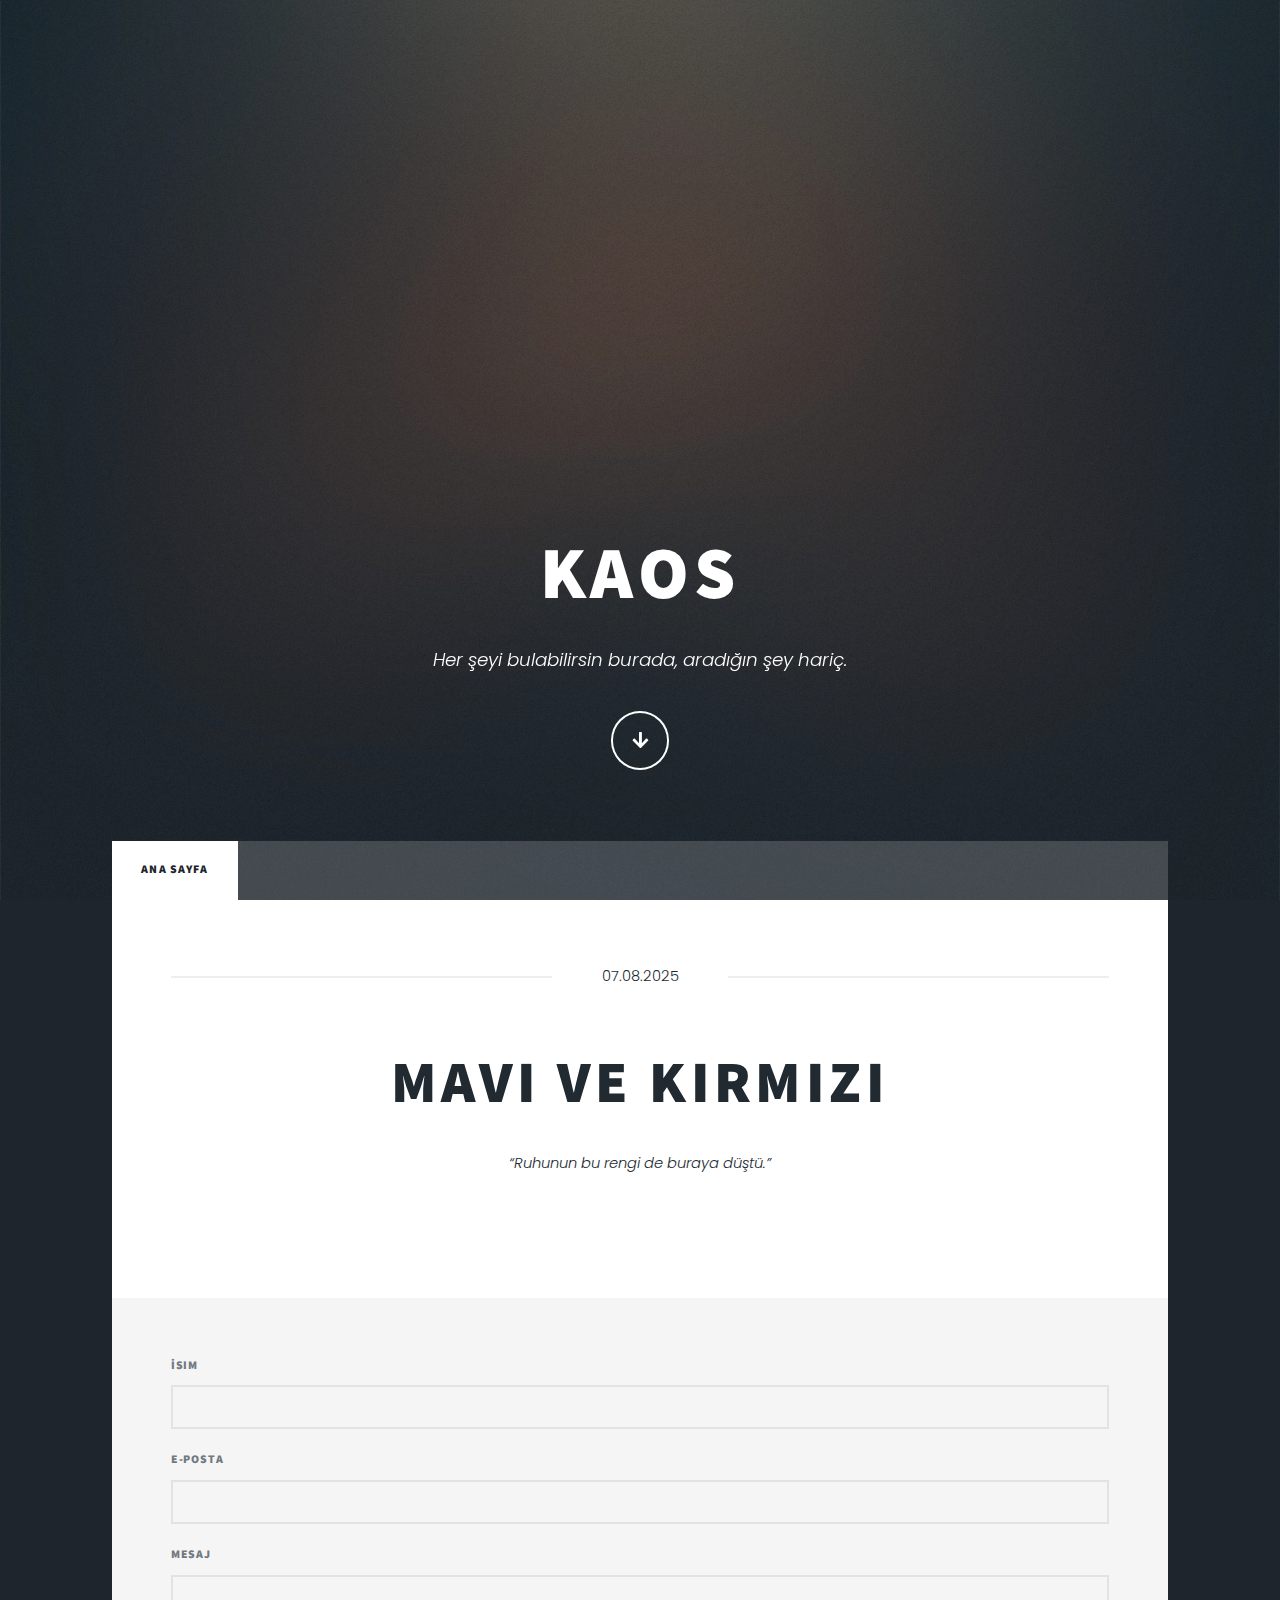
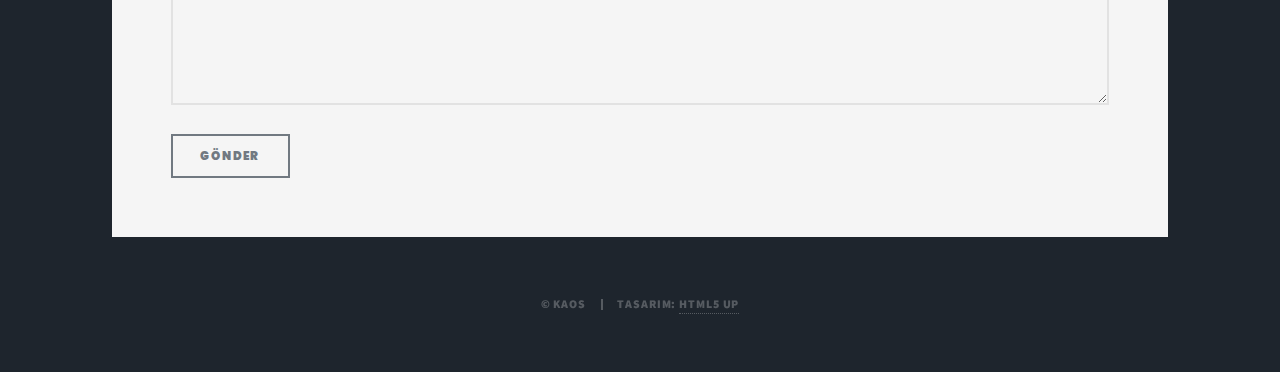
<file: index.html>
<!DOCTYPE HTML>
<!--
	Massively by HTML5 UP
	html5up.net | @ajlkn
	Free for personal and commercial use under the CCA 3.0 license (html5up.net/license)
-->
<html>
<head>
    <title>KAOS</title>
    <meta charset="utf-8" />
    <meta name="viewport" content="width=device-width, initial-scale=1, user-scalable=no" />
    
    <!-- Poppins Font -->
    <style>
        @import url('https://fonts.googleapis.com/css2?family=Poppins&display=swap');

        html, body, input, textarea, select, button {
            font-family: 'Poppins', sans-serif !important;
        }
    </style>

    <link rel="stylesheet" href="assets/css/main.css" />
    <noscript><link rel="stylesheet" href="assets/css/noscript.css" /></noscript>
</head>
<body class="is-preload">

<!-- Wrapper -->
<div id="wrapper" class="fade-in">

    <!-- Intro -->
    <div id="intro">
        <h1>KAOS</h1>
        <p>Her şeyi bulabilirsin burada, aradığın şey hariç.</p>
        <ul class="actions">
            <li><a href="#header" class="button icon solid solo fa-arrow-down scrolly">Devam Et</a></li>
        </ul>
    </div>

    <!-- Header -->
    <header id="header">
        <a href="index.html" class="logo">KAOS</a>
    </header>

    <!-- Nav -->
    <nav id="nav">
        <ul class="links">
            <li class="active"><a href="index.html">Ana Sayfa</a></li>
        </ul>
    </nav>

    <!-- Main -->
    <div id="main">

        <!-- Featured Post -->
        <article class="post featured">
            <header class="major">
                <span class="date">07.08.2025</span>
                <h2 style="text-transform: uppercase;"><a href="mavi-ve-kirmizi.html">mavi ve kırmızı</a></h2>
                <p>“Ruhunun bu rengi de buraya düştü.”</p>
            </header>
        </article>

    </div>

    <!-- Footer -->
    <footer id="footer">
        <section>
            <form method="post" action="#">
                <div class="fields">
                    <div class="field">
                        <label for="name">İsim</label>
                        <input type="text" name="name" id="name" />
                    </div>
                    <div class="field">
                        <label for="email">E-posta</label>
                        <input type="text" name="email" id="email" />
                    </div>
                    <div class="field">
                        <label for="message">Mesaj</label>
                        <textarea name="message" id="message" rows="3"></textarea>
                    </div>
                </div>
                <ul class="actions">
                    <li><input type="submit" value="Gönder" /></li>
                </ul>
            </form>
        </section>
    </footer>

    <!-- Copyright -->
    <div id="copyright">
        <ul><li>&copy; KAOS</li><li>Tasarım: <a href="https://html5up.net">HTML5 UP</a></li></ul>
    </div>

</div>

<!-- Scripts -->
<script src="assets/js/jquery.min.js"></script>
<script src="assets/js/jquery.scrollex.min.js"></script>
<script src="assets/js/jquery.scrolly.min.js"></script>
<script src="assets/js/browser.min.js"></script>
<script src="assets/js/breakpoints.min.js"></script>
<script src="assets/js/util.js"></script>
<script src="assets/js/main.js"></script>

</body>
</html>
</file>
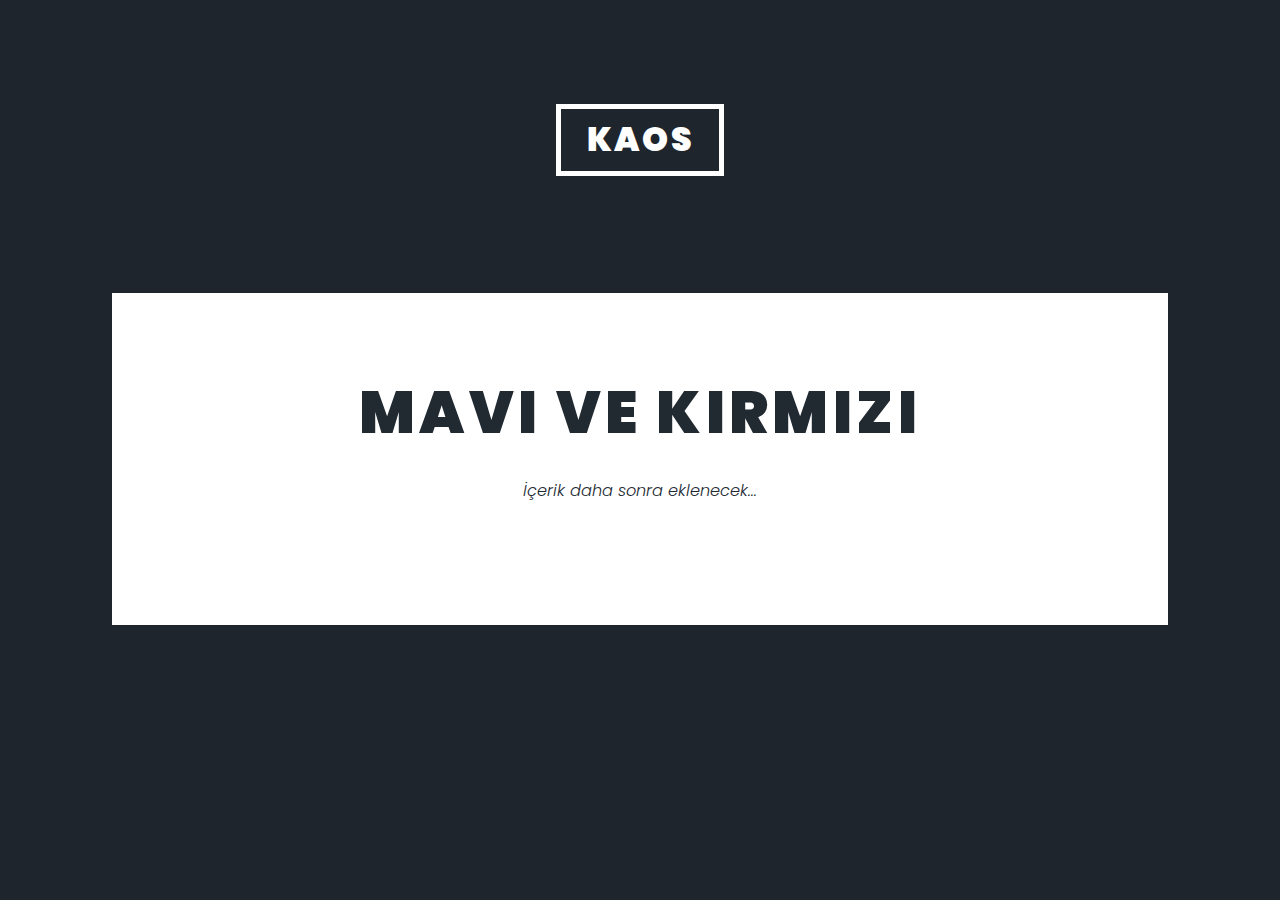
<file: mavi-ve-kirmizi.html>
<!DOCTYPE HTML>
<html>
<head>
    <title>Mavi ve Kırmızı - KAOS</title>
    <meta charset="utf-8" />
    <link href="https://fonts.googleapis.com/css2?family=Poppins&display=swap" rel="stylesheet">
    <style>
        html, body, input, select, textarea, button,
        h1, h2, h3, h4, h5, h6, p, a, ul, ol, li, div, span {
            font-family: 'Poppins', sans-serif !important;
        }
    </style>
    <meta name="viewport" content="width=device-width, initial-scale=1" />
    <link rel="stylesheet" href="assets/css/main.css" />
</head>
<body>
    <div id="wrapper">
        <header id="header">
            <a href="index.html" class="logo">KAOS</a>
        </header>
        <div id="main">
            <article class="post">
                <header class="major">
                    <h1>Mavi ve Kırmızı</h1>
                    <p>İçerik daha sonra eklenecek...</p>
                </header>
            </article>
        </div>
    </div>
</body>
</html>
</file>
<file: assets/css/main.css>
@import url(fontawesome-all.min.css);
@import url("https://fonts.googleapis.com/css?family=Merriweather:300,700,300italic,700italic|Source+Sans+Pro:900");

/*
	Massively by HTML5 UP
	html5up.net | @ajlkn
	Free for personal and commercial use under the CCA 3.0 license (html5up.net/license)
*/

html, body, div, span, applet, object,
iframe, h1, h2, h3, h4, h5, h6, p, blockquote,
pre, a, abbr, acronym, address, big, cite,
code, del, dfn, em, img, ins, kbd, q, s, samp,
small, strike, strong, sub, sup, tt, var, b,
u, i, center, dl, dt, dd, ol, ul, li, fieldset,
form, label, legend, table, caption, tbody,
tfoot, thead, tr, th, td, article, aside,
canvas, details, embed, figure, figcaption,
footer, header, hgroup, menu, nav, output, ruby,
section, summary, time, mark, audio, video {
	margin: 0;
	padding: 0;
	border: 0;
	font-size: 100%;
	font: inherit;
	vertical-align: baseline;}

article, aside, details, figcaption, figure,
footer, header, hgroup, menu, nav, section {
	display: block;}

body {
	line-height: 1;
}

ol, ul {
	list-style: none;
}

blockquote, q {
	quotes: none;
}

	blockquote:before, blockquote:after, q:before, q:after {
		content: '';
		content: none;
	}

table {
	border-collapse: collapse;
	border-spacing: 0;
}

body {
	-webkit-text-size-adjust: none;
}

mark {
	background-color: transparent;
	color: inherit;
}

input::-moz-focus-inner {
	border: 0;
	padding: 0;
}

input, select, textarea {
	-moz-appearance: none;
	-webkit-appearance: none;
	-ms-appearance: none;
	appearance: none;
}

/* Basic */

	@-ms-viewport {
		width: device-width;
	}

	body {
		-ms-overflow-style: scrollbar;
	}

	@media screen and (max-width: 480px) {

		html, body {
			min-width: 320px;
		}

	}

	html {
		box-sizing: border-box;
	}

	*, *:before, *:after {
		box-sizing: inherit;
	}

	body {
		background-color: #1e252d;
	}

		body.is-preload *, body.is-preload *:before, body.is-preload *:after {
			-moz-animation: none !important;
			-webkit-animation: none !important;
			-ms-animation: none !important;
			animation: none !important;
			-moz-transition: none !important;
			-webkit-transition: none !important;
			-ms-transition: none !important;
			transition: none !important;
		}

/* Type */

	html {
		font-size: 16pt;
	}

		@media screen and (max-width: 1680px) {

			html {
				font-size: 12pt;
			}

		}

		@media screen and (max-width: 1280px) {

			html {
				font-size: 11pt;
			}

		}

		@media screen and (max-width: 360px) {

			html {
				font-size: 10pt;
			}

		}

	body {
		color: #212931;
	}

	body, input, select, textarea {
		font-family: "Merriweather", Georgia, serif;
		font-weight: 300;
		font-size: 1rem;
		line-height: 2.375;
	}

	a {
		-moz-transition: color 0.2s ease-in-out, background-color 0.2s ease-in-out, border-color 0.2s ease-in-out, box-shadow 0.2s ease-in-out;
		-webkit-transition: color 0.2s ease-in-out, background-color 0.2s ease-in-out, border-color 0.2s ease-in-out, box-shadow 0.2s ease-in-out;
		-ms-transition: color 0.2s ease-in-out, background-color 0.2s ease-in-out, border-color 0.2s ease-in-out, box-shadow 0.2s ease-in-out;
		transition: color 0.2s ease-in-out, background-color 0.2s ease-in-out, border-color 0.2s ease-in-out, box-shadow 0.2s ease-in-out;
		border-bottom: dotted 1px;
		text-decoration: none;
	}

		a:hover {
			border-bottom-color: transparent;
		}

	strong, b {
		font-weight: 600;
	}

	em, i {
		font-style: italic;
	}

	p {
		text-align: justify;
		margin: 0 0 2rem 0;
	}

	h1, h2, h3, h4, h5, h6 {
		font-family: "Source Sans Pro", Helvetica, sans-serif;
		font-weight: 900;
		line-height: 1.5;
		letter-spacing: 0.075em;
		text-transform: uppercase;
		margin: 0 0 1rem 0;
	}

		h1 a, h2 a, h3 a, h4 a, h5 a, h6 a {
			border-bottom: 0;
			color: inherit;
			text-decoration: none;
		}

	h1 {
		font-size: 4rem;
		line-height: 1.1;
		margin: 0 0 2rem 0;
	}

	h2 {
		font-size: 1.75rem;
		line-height: 1.3;
		margin: 0 0 1.5rem 0;
	}

	h3 {
		font-size: 1.25rem;
		margin: 0 0 1.5rem 0;
	}

	h4 {
		font-size: 1rem;
	}

	h5 {
		font-size: 0.9rem;
	}

	h6 {
		font-size: 0.8rem;
	}

	sub {
		font-size: 0.8rem;
		position: relative;
		top: 0.5rem;
	}

	sup {
		font-size: 0.8rem;
		position: relative;
		top: -0.5rem;
	}

	blockquote {
		border-left: solid 4px;
		font-style: italic;
		margin: 0 0 2rem 0;
		padding: 0.5rem 0 0.5rem 2rem;
	}

	code {
		border: solid 2px;
		font-family: "Courier New", monospace;
		font-size: 0.9rem;
		margin: 0 0.25rem;
		padding: 0.25rem 0.65rem;
	}

	pre {
		-webkit-overflow-scrolling: touch;
		font-family: "Courier New", monospace;
		font-size: 0.9rem;
		margin: 0 0 2rem 0;
	}

		pre code {
			display: block;
			line-height: 1.75;
			padding: 1rem 1.5rem;
			overflow-x: auto;
		}

	hr {
		border: 0;
		border-bottom: solid 2px;
		margin: 3rem 0;
	}

		hr.major {
			margin: 5rem 0;
		}

	.align-left {
		text-align: left;
	}

	.align-center {
		text-align: center;
	}

	.align-right {
		text-align: right;
	}

	input, select, textarea {
		color: #212931;
	}

	a {
		color: #212931;
		border-bottom-color: rgba(33, 41, 49, 0.5);
	}

		a:hover {
			border-bottom-color: transparent;
			color: #18bfef !important;
		}

	strong, b {
		color: #212931;
	}

	h1, h2, h3, h4, h5, h6 {
		color: #212931;
	}

	blockquote {
		border-left-color: #eeeeee;
	}

	code {
		background: rgba(220, 220, 220, 0.25);
		border-color: #eeeeee;
	}

	hr {
		border-bottom-color: #eeeeee;
	}

/* Row */

	.row {
		display: flex;
		flex-wrap: wrap;
		box-sizing: border-box;
		align-items: stretch;
	}

		.row > * {
			box-sizing: border-box;
		}

		.row.gtr-uniform > * > :last-child {
			margin-bottom: 0;
		}

		.row.aln-left {
			justify-content: flex-start;
		}

		.row.aln-center {
			justify-content: center;
		}

		.row.aln-right {
			justify-content: flex-end;
		}

		.row.aln-top {
			align-items: flex-start;
		}

		.row.aln-middle {
			align-items: center;
		}

		.row.aln-bottom {
			align-items: flex-end;
		}

		.row > .imp {
			order: -1;
		}

		.row > .col-1 {
			width: 8.33333%;
		}

		.row > .off-1 {
			margin-left: 8.33333%;
		}

		.row > .col-2 {
			width: 16.66667%;
		}

		.row > .off-2 {
			margin-left: 16.66667%;
		}

		.row > .col-3 {
			width: 25%;
		}

		.row > .off-3 {
			margin-left: 25%;
		}

		.row > .col-4 {
			width: 33.33333%;
		}

		.row > .off-4 {
			margin-left: 33.33333%;
		}

		.row > .col-5 {
			width: 41.66667%;
		}

		.row > .off-5 {
			margin-left: 41.66667%;
		}

		.row > .col-6 {
			width: 50%;
		}

		.row > .off-6 {
			margin-left: 50%;
		}

		.row > .col-7 {
			width: 58.33333%;
		}

		.row > .off-7 {
			margin-left: 58.33333%;
		}

		.row > .col-8 {
			width: 66.66667%;
		}

		.row > .off-8 {
			margin-left: 66.66667%;
		}

		.row > .col-9 {
			width: 75%;
		}

		.row > .off-9 {
			margin-left: 75%;
		}

		.row > .col-10 {
			width: 83.33333%;
		}

		.row > .off-10 {
			margin-left: 83.33333%;
		}

		.row > .col-11 {
			width: 91.66667%;
		}

		.row > .off-11 {
			margin-left: 91.66667%;
		}

		.row > .col-12 {
			width: 100%;
		}

		.row > .off-12 {
			margin-left: 100%;
		}

		.row.gtr-0 {
			margin-top: 0;
			margin-left: 0rem;
		}

			.row.gtr-0 > * {
				padding: 0 0 0 0rem;
			}

			.row.gtr-0.gtr-uniform {
				margin-top: 0rem;
			}

				.row.gtr-0.gtr-uniform > * {
					padding-top: 0rem;
				}

		.row.gtr-25 {
			margin-top: 0;
			margin-left: -0.375rem;
		}

			.row.gtr-25 > * {
				padding: 0 0 0 0.375rem;
			}

			.row.gtr-25.gtr-uniform {
				margin-top: -0.375rem;
			}

				.row.gtr-25.gtr-uniform > * {
					padding-top: 0.375rem;
				}

		.row.gtr-50 {
			margin-top: 0;
			margin-left: -0.75rem;
		}

			.row.gtr-50 > * {
				padding: 0 0 0 0.75rem;
			}

			.row.gtr-50.gtr-uniform {
				margin-top: -0.75rem;
			}

				.row.gtr-50.gtr-uniform > * {
					padding-top: 0.75rem;
				}

		.row {
			margin-top: 0;
			margin-left: -1.5rem;
		}

			.row > * {
				padding: 0 0 0 1.5rem;
			}

			.row.gtr-uniform {
				margin-top: -1.5rem;
			}

				.row.gtr-uniform > * {
					padding-top: 1.5rem;
				}

		.row.gtr-150 {
			margin-top: 0;
			margin-left: -2.25rem;
		}

			.row.gtr-150 > * {
				padding: 0 0 0 2.25rem;
			}

			.row.gtr-150.gtr-uniform {
				margin-top: -2.25rem;
			}

				.row.gtr-150.gtr-uniform > * {
					padding-top: 2.25rem;
				}

		.row.gtr-200 {
			margin-top: 0;
			margin-left: -3rem;
		}

			.row.gtr-200 > * {
				padding: 0 0 0 3rem;
			}

			.row.gtr-200.gtr-uniform {
				margin-top: -3rem;
			}

				.row.gtr-200.gtr-uniform > * {
					padding-top: 3rem;
				}

		@media screen and (max-width: 1680px) {

			.row {
				display: flex;
				flex-wrap: wrap;
				box-sizing: border-box;
				align-items: stretch;
			}

				.row > * {
					box-sizing: border-box;
				}

				.row.gtr-uniform > * > :last-child {
					margin-bottom: 0;
				}

				.row.aln-left {
					justify-content: flex-start;
				}

				.row.aln-center {
					justify-content: center;
				}

				.row.aln-right {
					justify-content: flex-end;
				}

				.row.aln-top {
					align-items: flex-start;
				}

				.row.aln-middle {
					align-items: center;
				}

				.row.aln-bottom {
					align-items: flex-end;
				}

				.row > .imp-xlarge {
					order: -1;
				}

				.row > .col-1-xlarge {
					width: 8.33333%;
				}

				.row > .off-1-xlarge {
					margin-left: 8.33333%;
				}

				.row > .col-2-xlarge {
					width: 16.66667%;
				}

				.row > .off-2-xlarge {
					margin-left: 16.66667%;
				}

				.row > .col-3-xlarge {
					width: 25%;
				}

				.row > .off-3-xlarge {
					margin-left: 25%;
				}

				.row > .col-4-xlarge {
					width: 33.33333%;
				}

				.row > .off-4-xlarge {
					margin-left: 33.33333%;
				}

				.row > .col-5-xlarge {
					width: 41.66667%;
				}

				.row > .off-5-xlarge {
					margin-left: 41.66667%;
				}

				.row > .col-6-xlarge {
					width: 50%;
				}

				.row > .off-6-xlarge {
					margin-left: 50%;
				}

				.row > .col-7-xlarge {
					width: 58.33333%;
				}

				.row > .off-7-xlarge {
					margin-left: 58.33333%;
				}

				.row > .col-8-xlarge {
					width: 66.66667%;
				}

				.row > .off-8-xlarge {
					margin-left: 66.66667%;
				}

				.row > .col-9-xlarge {
					width: 75%;
				}

				.row > .off-9-xlarge {
					margin-left: 75%;
				}

				.row > .col-10-xlarge {
					width: 83.33333%;
				}

				.row > .off-10-xlarge {
					margin-left: 83.33333%;
				}

				.row > .col-11-xlarge {
					width: 91.66667%;
				}

				.row > .off-11-xlarge {
					margin-left: 91.66667%;
				}

				.row > .col-12-xlarge {
					width: 100%;
				}

				.row > .off-12-xlarge {
					margin-left: 100%;
				}

				.row.gtr-0 {
					margin-top: 0;
					margin-left: 0rem;
				}

					.row.gtr-0 > * {
						padding: 0 0 0 0rem;
					}

					.row.gtr-0.gtr-uniform {
						margin-top: 0rem;
					}

						.row.gtr-0.gtr-uniform > * {
							padding-top: 0rem;
						}

				.row.gtr-25 {
					margin-top: 0;
					margin-left: -0.375rem;
				}

					.row.gtr-25 > * {
						padding: 0 0 0 0.375rem;
					}

					.row.gtr-25.gtr-uniform {
						margin-top: -0.375rem;
					}

						.row.gtr-25.gtr-uniform > * {
							padding-top: 0.375rem;
						}

				.row.gtr-50 {
					margin-top: 0;
					margin-left: -0.75rem;
				}

					.row.gtr-50 > * {
						padding: 0 0 0 0.75rem;
					}

					.row.gtr-50.gtr-uniform {
						margin-top: -0.75rem;
					}

						.row.gtr-50.gtr-uniform > * {
							padding-top: 0.75rem;
						}

				.row {
					margin-top: 0;
					margin-left: -1.5rem;
				}

					.row > * {
						padding: 0 0 0 1.5rem;
					}

					.row.gtr-uniform {
						margin-top: -1.5rem;
					}

						.row.gtr-uniform > * {
							padding-top: 1.5rem;
						}

				.row.gtr-150 {
					margin-top: 0;
					margin-left: -2.25rem;
				}

					.row.gtr-150 > * {
						padding: 0 0 0 2.25rem;
					}

					.row.gtr-150.gtr-uniform {
						margin-top: -2.25rem;
					}

						.row.gtr-150.gtr-uniform > * {
							padding-top: 2.25rem;
						}

				.row.gtr-200 {
					margin-top: 0;
					margin-left: -3rem;
				}

					.row.gtr-200 > * {
						padding: 0 0 0 3rem;
					}

					.row.gtr-200.gtr-uniform {
						margin-top: -3rem;
					}

						.row.gtr-200.gtr-uniform > * {
							padding-top: 3rem;
						}

		}

		@media screen and (max-width: 1280px) {

			.row {
				display: flex;
				flex-wrap: wrap;
				box-sizing: border-box;
				align-items: stretch;
			}

				.row > * {
					box-sizing: border-box;
				}

				.row.gtr-uniform > * > :last-child {
					margin-bottom: 0;
				}

				.row.aln-left {
					justify-content: flex-start;
				}

				.row.aln-center {
					justify-content: center;
				}

				.row.aln-right {
					justify-content: flex-end;
				}

				.row.aln-top {
					align-items: flex-start;
				}

				.row.aln-middle {
					align-items: center;
				}

				.row.aln-bottom {
					align-items: flex-end;
				}

				.row > .imp-large {
					order: -1;
				}

				.row > .col-1-large {
					width: 8.33333%;
				}

				.row > .off-1-large {
					margin-left: 8.33333%;
				}

				.row > .col-2-large {
					width: 16.66667%;
				}

				.row > .off-2-large {
					margin-left: 16.66667%;
				}

				.row > .col-3-large {
					width: 25%;
				}

				.row > .off-3-large {
					margin-left: 25%;
				}

				.row > .col-4-large {
					width: 33.33333%;
				}

				.row > .off-4-large {
					margin-left: 33.33333%;
				}

				.row > .col-5-large {
					width: 41.66667%;
				}

				.row > .off-5-large {
					margin-left: 41.66667%;
				}

				.row > .col-6-large {
					width: 50%;
				}

				.row > .off-6-large {
					margin-left: 50%;
				}

				.row > .col-7-large {
					width: 58.33333%;
				}

				.row > .off-7-large {
					margin-left: 58.33333%;
				}

				.row > .col-8-large {
					width: 66.66667%;
				}

				.row > .off-8-large {
					margin-left: 66.66667%;
				}

				.row > .col-9-large {
					width: 75%;
				}

				.row > .off-9-large {
					margin-left: 75%;
				}

				.row > .col-10-large {
					width: 83.33333%;
				}

				.row > .off-10-large {
					margin-left: 83.33333%;
				}

				.row > .col-11-large {
					width: 91.66667%;
				}

				.row > .off-11-large {
					margin-left: 91.66667%;
				}

				.row > .col-12-large {
					width: 100%;
				}

				.row > .off-12-large {
					margin-left: 100%;
				}

				.row.gtr-0 {
					margin-top: 0;
					margin-left: 0rem;
				}

					.row.gtr-0 > * {
						padding: 0 0 0 0rem;
					}

					.row.gtr-0.gtr-uniform {
						margin-top: 0rem;
					}

						.row.gtr-0.gtr-uniform > * {
							padding-top: 0rem;
						}

				.row.gtr-25 {
					margin-top: 0;
					margin-left: -0.375rem;
				}

					.row.gtr-25 > * {
						padding: 0 0 0 0.375rem;
					}

					.row.gtr-25.gtr-uniform {
						margin-top: -0.375rem;
					}

						.row.gtr-25.gtr-uniform > * {
							padding-top: 0.375rem;
						}

				.row.gtr-50 {
					margin-top: 0;
					margin-left: -0.75rem;
				}

					.row.gtr-50 > * {
						padding: 0 0 0 0.75rem;
					}

					.row.gtr-50.gtr-uniform {
						margin-top: -0.75rem;
					}

						.row.gtr-50.gtr-uniform > * {
							padding-top: 0.75rem;
						}

				.row {
					margin-top: 0;
					margin-left: -1.5rem;
				}

					.row > * {
						padding: 0 0 0 1.5rem;
					}

					.row.gtr-uniform {
						margin-top: -1.5rem;
					}

						.row.gtr-uniform > * {
							padding-top: 1.5rem;
						}

				.row.gtr-150 {
					margin-top: 0;
					margin-left: -2.25rem;
				}

					.row.gtr-150 > * {
						padding: 0 0 0 2.25rem;
					}

					.row.gtr-150.gtr-uniform {
						margin-top: -2.25rem;
					}

						.row.gtr-150.gtr-uniform > * {
							padding-top: 2.25rem;
						}

				.row.gtr-200 {
					margin-top: 0;
					margin-left: -3rem;
				}

					.row.gtr-200 > * {
						padding: 0 0 0 3rem;
					}

					.row.gtr-200.gtr-uniform {
						margin-top: -3rem;
					}

						.row.gtr-200.gtr-uniform > * {
							padding-top: 3rem;
						}

		}

		@media screen and (max-width: 980px) {

			.row {
				display: flex;
				flex-wrap: wrap;
				box-sizing: border-box;
				align-items: stretch;
			}

				.row > * {
					box-sizing: border-box;
				}

				.row.gtr-uniform > * > :last-child {
					margin-bottom: 0;
				}

				.row.aln-left {
					justify-content: flex-start;
				}

				.row.aln-center {
					justify-content: center;
				}

				.row.aln-right {
					justify-content: flex-end;
				}

				.row.aln-top {
					align-items: flex-start;
				}

				.row.aln-middle {
					align-items: center;
				}

				.row.aln-bottom {
					align-items: flex-end;
				}

				.row > .imp-medium {
					order: -1;
				}

				.row > .col-1-medium {
					width: 8.33333%;
				}

				.row > .off-1-medium {
					margin-left: 8.33333%;
				}

				.row > .col-2-medium {
					width: 16.66667%;
				}

				.row > .off-2-medium {
					margin-left: 16.66667%;
				}

				.row > .col-3-medium {
					width: 25%;
				}

				.row > .off-3-medium {
					margin-left: 25%;
				}

				.row > .col-4-medium {
					width: 33.33333%;
				}

				.row > .off-4-medium {
					margin-left: 33.33333%;
				}

				.row > .col-5-medium {
					width: 41.66667%;
				}

				.row > .off-5-medium {
					margin-left: 41.66667%;
				}

				.row > .col-6-medium {
					width: 50%;
				}

				.row > .off-6-medium {
					margin-left: 50%;
				}

				.row > .col-7-medium {
					width: 58.33333%;
				}

				.row > .off-7-medium {
					margin-left: 58.33333%;
				}

				.row > .col-8-medium {
					width: 66.66667%;
				}

				.row > .off-8-medium {
					margin-left: 66.66667%;
				}

				.row > .col-9-medium {
					width: 75%;
				}

				.row > .off-9-medium {
					margin-left: 75%;
				}

				.row > .col-10-medium {
					width: 83.33333%;
				}

				.row > .off-10-medium {
					margin-left: 83.33333%;
				}

				.row > .col-11-medium {
					width: 91.66667%;
				}

				.row > .off-11-medium {
					margin-left: 91.66667%;
				}

				.row > .col-12-medium {
					width: 100%;
				}

				.row > .off-12-medium {
					margin-left: 100%;
				}

				.row.gtr-0 {
					margin-top: 0;
					margin-left: 0rem;
				}

					.row.gtr-0 > * {
						padding: 0 0 0 0rem;
					}

					.row.gtr-0.gtr-uniform {
						margin-top: 0rem;
					}

						.row.gtr-0.gtr-uniform > * {
							padding-top: 0rem;
						}

				.row.gtr-25 {
					margin-top: 0;
					margin-left: -0.375rem;
				}

					.row.gtr-25 > * {
						padding: 0 0 0 0.375rem;
					}

					.row.gtr-25.gtr-uniform {
						margin-top: -0.375rem;
					}

						.row.gtr-25.gtr-uniform > * {
							padding-top: 0.375rem;
						}

				.row.gtr-50 {
					margin-top: 0;
					margin-left: -0.75rem;
				}

					.row.gtr-50 > * {
						padding: 0 0 0 0.75rem;
					}

					.row.gtr-50.gtr-uniform {
						margin-top: -0.75rem;
					}

						.row.gtr-50.gtr-uniform > * {
							padding-top: 0.75rem;
						}

				.row {
					margin-top: 0;
					margin-left: -1.5rem;
				}

					.row > * {
						padding: 0 0 0 1.5rem;
					}

					.row.gtr-uniform {
						margin-top: -1.5rem;
					}

						.row.gtr-uniform > * {
							padding-top: 1.5rem;
						}

				.row.gtr-150 {
					margin-top: 0;
					margin-left: -2.25rem;
				}

					.row.gtr-150 > * {
						padding: 0 0 0 2.25rem;
					}

					.row.gtr-150.gtr-uniform {
						margin-top: -2.25rem;
					}

						.row.gtr-150.gtr-uniform > * {
							padding-top: 2.25rem;
						}

				.row.gtr-200 {
					margin-top: 0;
					margin-left: -3rem;
				}

					.row.gtr-200 > * {
						padding: 0 0 0 3rem;
					}

					.row.gtr-200.gtr-uniform {
						margin-top: -3rem;
					}

						.row.gtr-200.gtr-uniform > * {
							padding-top: 3rem;
						}

		}

		@media screen and (max-width: 736px) {

			.row {
				display: flex;
				flex-wrap: wrap;
				box-sizing: border-box;
				align-items: stretch;
			}

				.row > * {
					box-sizing: border-box;
				}

				.row.gtr-uniform > * > :last-child {
					margin-bottom: 0;
				}

				.row.aln-left {
					justify-content: flex-start;
				}

				.row.aln-center {
					justify-content: center;
				}

				.row.aln-right {
					justify-content: flex-end;
				}

				.row.aln-top {
					align-items: flex-start;
				}

				.row.aln-middle {
					align-items: center;
				}

				.row.aln-bottom {
					align-items: flex-end;
				}

				.row > .imp-small {
					order: -1;
				}

				.row > .col-1-small {
					width: 8.33333%;
				}

				.row > .off-1-small {
					margin-left: 8.33333%;
				}

				.row > .col-2-small {
					width: 16.66667%;
				}

				.row > .off-2-small {
					margin-left: 16.66667%;
				}

				.row > .col-3-small {
					width: 25%;
				}

				.row > .off-3-small {
					margin-left: 25%;
				}

				.row > .col-4-small {
					width: 33.33333%;
				}

				.row > .off-4-small {
					margin-left: 33.33333%;
				}

				.row > .col-5-small {
					width: 41.66667%;
				}

				.row > .off-5-small {
					margin-left: 41.66667%;
				}

				.row > .col-6-small {
					width: 50%;
				}

				.row > .off-6-small {
					margin-left: 50%;
				}

				.row > .col-7-small {
					width: 58.33333%;
				}

				.row > .off-7-small {
					margin-left: 58.33333%;
				}

				.row > .col-8-small {
					width: 66.66667%;
				}

				.row > .off-8-small {
					margin-left: 66.66667%;
				}

				.row > .col-9-small {
					width: 75%;
				}

				.row > .off-9-small {
					margin-left: 75%;
				}

				.row > .col-10-small {
					width: 83.33333%;
				}

				.row > .off-10-small {
					margin-left: 83.33333%;
				}

				.row > .col-11-small {
					width: 91.66667%;
				}

				.row > .off-11-small {
					margin-left: 91.66667%;
				}

				.row > .col-12-small {
					width: 100%;
				}

				.row > .off-12-small {
					margin-left: 100%;
				}

				.row.gtr-0 {
					margin-top: 0;
					margin-left: 0rem;
				}

					.row.gtr-0 > * {
						padding: 0 0 0 0rem;
					}

					.row.gtr-0.gtr-uniform {
						margin-top: 0rem;
					}

						.row.gtr-0.gtr-uniform > * {
							padding-top: 0rem;
						}

				.row.gtr-25 {
					margin-top: 0;
					margin-left: -0.375rem;
				}

					.row.gtr-25 > * {
						padding: 0 0 0 0.375rem;
					}

					.row.gtr-25.gtr-uniform {
						margin-top: -0.375rem;
					}

						.row.gtr-25.gtr-uniform > * {
							padding-top: 0.375rem;
						}

				.row.gtr-50 {
					margin-top: 0;
					margin-left: -0.75rem;
				}

					.row.gtr-50 > * {
						padding: 0 0 0 0.75rem;
					}

					.row.gtr-50.gtr-uniform {
						margin-top: -0.75rem;
					}

						.row.gtr-50.gtr-uniform > * {
							padding-top: 0.75rem;
						}

				.row {
					margin-top: 0;
					margin-left: -1.5rem;
				}

					.row > * {
						padding: 0 0 0 1.5rem;
					}

					.row.gtr-uniform {
						margin-top: -1.5rem;
					}

						.row.gtr-uniform > * {
							padding-top: 1.5rem;
						}

				.row.gtr-150 {
					margin-top: 0;
					margin-left: -2.25rem;
				}

					.row.gtr-150 > * {
						padding: 0 0 0 2.25rem;
					}

					.row.gtr-150.gtr-uniform {
						margin-top: -2.25rem;
					}

						.row.gtr-150.gtr-uniform > * {
							padding-top: 2.25rem;
						}

				.row.gtr-200 {
					margin-top: 0;
					margin-left: -3rem;
				}

					.row.gtr-200 > * {
						padding: 0 0 0 3rem;
					}

					.row.gtr-200.gtr-uniform {
						margin-top: -3rem;
					}

						.row.gtr-200.gtr-uniform > * {
							padding-top: 3rem;
						}

		}

		@media screen and (max-width: 480px) {

			.row {
				display: flex;
				flex-wrap: wrap;
				box-sizing: border-box;
				align-items: stretch;
			}

				.row > * {
					box-sizing: border-box;
				}

				.row.gtr-uniform > * > :last-child {
					margin-bottom: 0;
				}

				.row.aln-left {
					justify-content: flex-start;
				}

				.row.aln-center {
					justify-content: center;
				}

				.row.aln-right {
					justify-content: flex-end;
				}

				.row.aln-top {
					align-items: flex-start;
				}

				.row.aln-middle {
					align-items: center;
				}

				.row.aln-bottom {
					align-items: flex-end;
				}

				.row > .imp-xsmall {
					order: -1;
				}

				.row > .col-1-xsmall {
					width: 8.33333%;
				}

				.row > .off-1-xsmall {
					margin-left: 8.33333%;
				}

				.row > .col-2-xsmall {
					width: 16.66667%;
				}

				.row > .off-2-xsmall {
					margin-left: 16.66667%;
				}

				.row > .col-3-xsmall {
					width: 25%;
				}

				.row > .off-3-xsmall {
					margin-left: 25%;
				}

				.row > .col-4-xsmall {
					width: 33.33333%;
				}

				.row > .off-4-xsmall {
					margin-left: 33.33333%;
				}

				.row > .col-5-xsmall {
					width: 41.66667%;
				}

				.row > .off-5-xsmall {
					margin-left: 41.66667%;
				}

				.row > .col-6-xsmall {
					width: 50%;
				}

				.row > .off-6-xsmall {
					margin-left: 50%;
				}

				.row > .col-7-xsmall {
					width: 58.33333%;
				}

				.row > .off-7-xsmall {
					margin-left: 58.33333%;
				}

				.row > .col-8-xsmall {
					width: 66.66667%;
				}

				.row > .off-8-xsmall {
					margin-left: 66.66667%;
				}

				.row > .col-9-xsmall {
					width: 75%;
				}

				.row > .off-9-xsmall {
					margin-left: 75%;
				}

				.row > .col-10-xsmall {
					width: 83.33333%;
				}

				.row > .off-10-xsmall {
					margin-left: 83.33333%;
				}

				.row > .col-11-xsmall {
					width: 91.66667%;
				}

				.row > .off-11-xsmall {
					margin-left: 91.66667%;
				}

				.row > .col-12-xsmall {
					width: 100%;
				}

				.row > .off-12-xsmall {
					margin-left: 100%;
				}

				.row.gtr-0 {
					margin-top: 0;
					margin-left: 0rem;
				}

					.row.gtr-0 > * {
						padding: 0 0 0 0rem;
					}

					.row.gtr-0.gtr-uniform {
						margin-top: 0rem;
					}

						.row.gtr-0.gtr-uniform > * {
							padding-top: 0rem;
						}

				.row.gtr-25 {
					margin-top: 0;
					margin-left: -0.375rem;
				}

					.row.gtr-25 > * {
						padding: 0 0 0 0.375rem;
					}

					.row.gtr-25.gtr-uniform {
						margin-top: -0.375rem;
					}

						.row.gtr-25.gtr-uniform > * {
							padding-top: 0.375rem;
						}

				.row.gtr-50 {
					margin-top: 0;
					margin-left: -0.75rem;
				}

					.row.gtr-50 > * {
						padding: 0 0 0 0.75rem;
					}

					.row.gtr-50.gtr-uniform {
						margin-top: -0.75rem;
					}

						.row.gtr-50.gtr-uniform > * {
							padding-top: 0.75rem;
						}

				.row {
					margin-top: 0;
					margin-left: -1.5rem;
				}

					.row > * {
						padding: 0 0 0 1.5rem;
					}

					.row.gtr-uniform {
						margin-top: -1.5rem;
					}

						.row.gtr-uniform > * {
							padding-top: 1.5rem;
						}

				.row.gtr-150 {
					margin-top: 0;
					margin-left: -2.25rem;
				}

					.row.gtr-150 > * {
						padding: 0 0 0 2.25rem;
					}

					.row.gtr-150.gtr-uniform {
						margin-top: -2.25rem;
					}

						.row.gtr-150.gtr-uniform > * {
							padding-top: 2.25rem;
						}

				.row.gtr-200 {
					margin-top: 0;
					margin-left: -3rem;
				}

					.row.gtr-200 > * {
						padding: 0 0 0 3rem;
					}

					.row.gtr-200.gtr-uniform {
						margin-top: -3rem;
					}

						.row.gtr-200.gtr-uniform > * {
							padding-top: 3rem;
						}

		}

		@media screen and (max-width: 360px) {

			.row {
				display: flex;
				flex-wrap: wrap;
				box-sizing: border-box;
				align-items: stretch;
			}

				.row > * {
					box-sizing: border-box;
				}

				.row.gtr-uniform > * > :last-child {
					margin-bottom: 0;
				}

				.row.aln-left {
					justify-content: flex-start;
				}

				.row.aln-center {
					justify-content: center;
				}

				.row.aln-right {
					justify-content: flex-end;
				}

				.row.aln-top {
					align-items: flex-start;
				}

				.row.aln-middle {
					align-items: center;
				}

				.row.aln-bottom {
					align-items: flex-end;
				}

				.row > .imp-xxsmall {
					order: -1;
				}

				.row > .col-1-xxsmall {
					width: 8.33333%;
				}

				.row > .off-1-xxsmall {
					margin-left: 8.33333%;
				}

				.row > .col-2-xxsmall {
					width: 16.66667%;
				}

				.row > .off-2-xxsmall {
					margin-left: 16.66667%;
				}

				.row > .col-3-xxsmall {
					width: 25%;
				}

				.row > .off-3-xxsmall {
					margin-left: 25%;
				}

				.row > .col-4-xxsmall {
					width: 33.33333%;
				}

				.row > .off-4-xxsmall {
					margin-left: 33.33333%;
				}

				.row > .col-5-xxsmall {
					width: 41.66667%;
				}

				.row > .off-5-xxsmall {
					margin-left: 41.66667%;
				}

				.row > .col-6-xxsmall {
					width: 50%;
				}

				.row > .off-6-xxsmall {
					margin-left: 50%;
				}

				.row > .col-7-xxsmall {
					width: 58.33333%;
				}

				.row > .off-7-xxsmall {
					margin-left: 58.33333%;
				}

				.row > .col-8-xxsmall {
					width: 66.66667%;
				}

				.row > .off-8-xxsmall {
					margin-left: 66.66667%;
				}

				.row > .col-9-xxsmall {
					width: 75%;
				}

				.row > .off-9-xxsmall {
					margin-left: 75%;
				}

				.row > .col-10-xxsmall {
					width: 83.33333%;
				}

				.row > .off-10-xxsmall {
					margin-left: 83.33333%;
				}

				.row > .col-11-xxsmall {
					width: 91.66667%;
				}

				.row > .off-11-xxsmall {
					margin-left: 91.66667%;
				}

				.row > .col-12-xxsmall {
					width: 100%;
				}

				.row > .off-12-xxsmall {
					margin-left: 100%;
				}

				.row.gtr-0 {
					margin-top: 0;
					margin-left: 0rem;
				}

					.row.gtr-0 > * {
						padding: 0 0 0 0rem;
					}

					.row.gtr-0.gtr-uniform {
						margin-top: 0rem;
					}

						.row.gtr-0.gtr-uniform > * {
							padding-top: 0rem;
						}

				.row.gtr-25 {
					margin-top: 0;
					margin-left: -0.375rem;
				}

					.row.gtr-25 > * {
						padding: 0 0 0 0.375rem;
					}

					.row.gtr-25.gtr-uniform {
						margin-top: -0.375rem;
					}

						.row.gtr-25.gtr-uniform > * {
							padding-top: 0.375rem;
						}

				.row.gtr-50 {
					margin-top: 0;
					margin-left: -0.75rem;
				}

					.row.gtr-50 > * {
						padding: 0 0 0 0.75rem;
					}

					.row.gtr-50.gtr-uniform {
						margin-top: -0.75rem;
					}

						.row.gtr-50.gtr-uniform > * {
							padding-top: 0.75rem;
						}

				.row {
					margin-top: 0;
					margin-left: -1.5rem;
				}

					.row > * {
						padding: 0 0 0 1.5rem;
					}

					.row.gtr-uniform {
						margin-top: -1.5rem;
					}

						.row.gtr-uniform > * {
							padding-top: 1.5rem;
						}

				.row.gtr-150 {
					margin-top: 0;
					margin-left: -2.25rem;
				}

					.row.gtr-150 > * {
						padding: 0 0 0 2.25rem;
					}

					.row.gtr-150.gtr-uniform {
						margin-top: -2.25rem;
					}

						.row.gtr-150.gtr-uniform > * {
							padding-top: 2.25rem;
						}

				.row.gtr-200 {
					margin-top: 0;
					margin-left: -3rem;
				}

					.row.gtr-200 > * {
						padding: 0 0 0 3rem;
					}

					.row.gtr-200.gtr-uniform {
						margin-top: -3rem;
					}

						.row.gtr-200.gtr-uniform > * {
							padding-top: 3rem;
						}

		}

/* Box */

	.box {
		border: solid 2px;
		margin-bottom: 2rem;
		padding: 1.5rem;
	}

		.box > :last-child,
		.box > :last-child > :last-child,
		.box > :last-child > :last-child > :last-child {
			margin-bottom: 0;
		}

		.box.alt {
			border: 0;
			border-radius: 0;
			padding: 0;
		}

	.box {
		border-color: #eeeeee;
	}

/* Button */

	input[type="submit"],
	input[type="reset"],
	input[type="button"],
	button,
	.button {
		-moz-appearance: none;
		-webkit-appearance: none;
		-ms-appearance: none;
		appearance: none;
		-moz-transition: background-color 0.2s ease-in-out, box-shadow 0.2s ease-in-out, color 0.2s ease-in-out;
		-webkit-transition: background-color 0.2s ease-in-out, box-shadow 0.2s ease-in-out, color 0.2s ease-in-out;
		-ms-transition: background-color 0.2s ease-in-out, box-shadow 0.2s ease-in-out, color 0.2s ease-in-out;
		transition: background-color 0.2s ease-in-out, box-shadow 0.2s ease-in-out, color 0.2s ease-in-out;
		border: 0;
		border-radius: 0;
		cursor: pointer;
		display: inline-block;
		font-family: "Source Sans Pro", Helvetica, sans-serif;
		font-size: 0.8rem;
		font-weight: 900;
		letter-spacing: 0.075em;
		height: 3rem;
		line-height: 3rem;
		padding: 0 2rem;
		text-align: center;
		text-decoration: none;
		text-transform: uppercase;
		white-space: nowrap;
	}

		input[type="submit"].icon:before,
		input[type="reset"].icon:before,
		input[type="button"].icon:before,
		button.icon:before,
		.button.icon:before {
			margin-right: 0.5rem;
		}

		input[type="submit"].icon.solo,
		input[type="reset"].icon.solo,
		input[type="button"].icon.solo,
		button.icon.solo,
		.button.icon.solo {
			position: relative;
			width: 4rem;
			height: 4rem;
			line-height: 4rem;
			border-radius: 4rem;
			text-indent: 4rem;
			overflow: hidden;
			padding: 0;
			white-space: nowrap;
		}

			input[type="submit"].icon.solo:before,
			input[type="reset"].icon.solo:before,
			input[type="button"].icon.solo:before,
			button.icon.solo:before,
			.button.icon.solo:before {
				position: absolute;
				display: block;
				top: 0;
				left: 0;
				width: inherit;
				height: inherit;
				line-height: inherit;
				font-size: 1.25rem;
				margin-right: 0;
				text-align: center;
				text-indent: 0;
			}

		input[type="submit"].fit,
		input[type="reset"].fit,
		input[type="button"].fit,
		button.fit,
		.button.fit {
			width: 100%;
		}

		input[type="submit"].small,
		input[type="reset"].small,
		input[type="button"].small,
		button.small,
		.button.small {
			font-size: 0.7rem;
			height: 2.5rem;
			line-height: 2.5rem;
			padding: 0 1.5rem;
		}

		input[type="submit"].large,
		input[type="reset"].large,
		input[type="button"].large,
		button.large,
		.button.large {
			font-size: 0.9rem;
			height: 3.5rem;
			line-height: 3.5rem;
			padding: 0 2.75rem;
		}

		@media screen and (max-width: 980px) {

			input[type="submit"],
			input[type="reset"],
			input[type="button"],
			button,
			.button {
				font-size: 0.9rem;
				height: 3.25rem;
				line-height: 3.25rem;
			}

				input[type="submit"].large,
				input[type="reset"].large,
				input[type="button"].large,
				button.large,
				.button.large {
					font-size: 1rem;
					height: 3.75rem;
					line-height: 3.75rem;
				}

		}

		input[type="submit"].disabled, input[type="submit"]:disabled,
		input[type="reset"].disabled,
		input[type="reset"]:disabled,
		input[type="button"].disabled,
		input[type="button"]:disabled,
		button.disabled,
		button:disabled,
		.button.disabled,
		.button:disabled {
			pointer-events: none;
			opacity: 0.25;
		}

	input[type="submit"],
	input[type="reset"],
	input[type="button"],
	button,
	.button {
		background-color: transparent;
		box-shadow: inset 0 0 0 2px #212931;
		color: #212931 !important;
	}

		input[type="submit"]:hover,
		input[type="reset"]:hover,
		input[type="button"]:hover,
		button:hover,
		.button:hover {
			box-shadow: inset 0 0 0 2px #18bfef;
			color: #18bfef !important;
		}

		input[type="submit"].primary,
		input[type="reset"].primary,
		input[type="button"].primary,
		button.primary,
		.button.primary {
			background-color: #212931;
			box-shadow: none;
			color: #ffffff !important;
		}

			input[type="submit"].primary:hover,
			input[type="reset"].primary:hover,
			input[type="button"].primary:hover,
			button.primary:hover,
			.button.primary:hover {
				background-color: #18bfef;
			}

/* Form */

	form {
		margin: 0 0 2rem 0;
	}

		form > :last-child {
			margin-bottom: 0;
		}

		form > .fields {
			display: -moz-flex;
			display: -webkit-flex;
			display: -ms-flex;
			display: flex;
			-moz-flex-wrap: wrap;
			-webkit-flex-wrap: wrap;
			-ms-flex-wrap: wrap;
			flex-wrap: wrap;
			width: calc(100% + 3rem);
			margin: -1.5rem 0 2rem -1.5rem;
		}

			form > .fields > .field {
				-moz-flex-grow: 0;
				-webkit-flex-grow: 0;
				-ms-flex-grow: 0;
				flex-grow: 0;
				-moz-flex-shrink: 0;
				-webkit-flex-shrink: 0;
				-ms-flex-shrink: 0;
				flex-shrink: 0;
				padding: 1.5rem 0 0 1.5rem;
				width: calc(100% - 1.5rem);
			}

				form > .fields > .field.half {
					width: calc(50% - 0.75rem);
				}

				form > .fields > .field.third {
					width: calc(100%/3 - 0.5rem);
				}

				form > .fields > .field.quarter {
					width: calc(25% - 0.375rem);
				}

		@media screen and (max-width: 480px) {

			form > .fields {
				width: calc(100% + 3rem);
				margin: -1.5rem 0 2rem -1.5rem;
			}

				form > .fields > .field {
					padding: 1.5rem 0 0 1.5rem;
					width: calc(100% - 1.5rem);
				}

					form > .fields > .field.half {
						width: calc(100% - 1.5rem);
					}

					form > .fields > .field.third {
						width: calc(100% - 1.5rem);
					}

					form > .fields > .field.quarter {
						width: calc(100% - 1.5rem);
					}

		}

	label {
		display: block;
		font-family: "Source Sans Pro", Helvetica, sans-serif;
		font-weight: 900;
		line-height: 1.5;
		letter-spacing: 0.075em;
		font-size: 0.8rem;
		text-transform: uppercase;
		margin: 0 0 0.75rem 0;
	}

		@media screen and (max-width: 980px) {

			label {
				font-size: 0.9rem;
			}

		}

	input[type="text"],
	input[type="password"],
	input[type="email"],
	select,
	textarea {
		-moz-appearance: none;
		-webkit-appearance: none;
		-ms-appearance: none;
		appearance: none;
		background: transparent;
		border-radius: 0;
		border: solid 2px;
		color: inherit;
		display: block;
		outline: 0;
		padding: 0 1rem;
		text-decoration: none;
		width: 100%;
	}

		input[type="text"]:invalid,
		input[type="password"]:invalid,
		input[type="email"]:invalid,
		select:invalid,
		textarea:invalid {
			box-shadow: none;
		}

	select {
		background-size: 1.25rem;
		background-repeat: no-repeat;
		background-position: calc(100% - 1rem) center;
		height: 3rem;
		padding-right: 3rem;
		text-overflow: ellipsis;
	}

		select:focus::-ms-value {
			background-color: transparent;
		}

		select::-ms-expand {
			display: none;
		}

	input[type="text"],
	input[type="password"],
	input[type="email"],
	select {
		height: 3rem;
	}

	textarea {
		padding: 0.75rem 1rem;
	}

	input[type="checkbox"],
	input[type="radio"] {
		-moz-appearance: none;
		-webkit-appearance: none;
		-ms-appearance: none;
		appearance: none;
		display: block;
		float: left;
		margin-right: -2rem;
		opacity: 0;
		width: 1rem;
		z-index: -1;
	}

		input[type="checkbox"] + label,
		input[type="radio"] + label {
			text-decoration: none;
			cursor: pointer;
			display: inline-block;
			font-size: 1rem;
			letter-spacing: 0;
			font-family: "Merriweather", Georgia, serif;
			text-transform: none;
			font-weight: 300;
			padding-left: 2.8rem;
			padding-right: 1rem;
			position: relative;
		}

			input[type="checkbox"] + label:before,
			input[type="radio"] + label:before {
				-moz-osx-font-smoothing: grayscale;
				-webkit-font-smoothing: antialiased;
				display: inline-block;
				font-style: normal;
				font-variant: normal;
				text-rendering: auto;
				line-height: 1;
				text-transform: none !important;
				font-family: 'Font Awesome 5 Free';
				font-weight: 900;
			}

			input[type="checkbox"] + label:before,
			input[type="radio"] + label:before {
				border-radius: 0;
				border: solid 2px;
				content: '';
				display: inline-block;
				font-size: 0.8rem;
				height: 1.8rem;
				left: 0;
				line-height: 1.65rem;
				position: absolute;
				text-align: center;
				top: -0.125rem;
				width: 1.8rem;
			}

		input[type="checkbox"]:checked + label:before,
		input[type="radio"]:checked + label:before {
			content: '\f00c';
		}

	input[type="checkbox"] + label:before {
		border-radius: 0;
	}

	input[type="radio"] + label:before {
		border-radius: 100%;
	}

	::-webkit-input-placeholder {
		opacity: 1.0;
	}

	:-moz-placeholder {
		opacity: 1.0;
	}

	::-moz-placeholder {
		opacity: 1.0;
	}

	:-ms-input-placeholder {
		opacity: 1.0;
	}

	label {
		color: #212931;
	}

	input[type="text"],
	input[type="password"],
	input[type="email"],
	select,
	textarea {
		border-color: #eeeeee;
	}

		input[type="text"]:focus,
		input[type="password"]:focus,
		input[type="email"]:focus,
		select:focus,
		textarea:focus {
			border-color: #18bfef;
		}

	select {
		background-image: url("data:image/svg+xml;charset=utf8,%3Csvg xmlns='http://www.w3.org/2000/svg' width='40' height='40' preserveAspectRatio='none' viewBox='0 0 40 40'%3E%3Cpath d='M9.4,12.3l10.4,10.4l10.4-10.4c0.2-0.2,0.5-0.4,0.9-0.4c0.3,0,0.6,0.1,0.9,0.4l3.3,3.3c0.2,0.2,0.4,0.5,0.4,0.9 c0,0.4-0.1,0.6-0.4,0.9L20.7,31.9c-0.2,0.2-0.5,0.4-0.9,0.4c-0.3,0-0.6-0.1-0.9-0.4L4.3,17.3c-0.2-0.2-0.4-0.5-0.4-0.9 c0-0.4,0.1-0.6,0.4-0.9l3.3-3.3c0.2-0.2,0.5-0.4,0.9-0.4S9.1,12.1,9.4,12.3z' fill='%23eeeeee' /%3E%3C/svg%3E");
	}

		select option {
			background-color: #ffffff;
			color: #212931;
		}

	.select-wrapper:before {
		color: #eeeeee;
	}

	input[type="checkbox"] + label,
	input[type="radio"] + label {
		color: #212931;
	}

		input[type="checkbox"] + label:before,
		input[type="radio"] + label:before {
			border-color: #eeeeee;
		}

	input[type="checkbox"]:checked + label:before,
	input[type="radio"]:checked + label:before {
		background-color: #212931;
		border-color: #212931;
		color: #ffffff;
	}

	input[type="checkbox"]:focus + label:before,
	input[type="radio"]:focus + label:before {
		border-color: #18bfef;
	}

	::-webkit-input-placeholder {
		color: #909498 !important;
	}

	:-moz-placeholder {
		color: #909498 !important;
	}

	::-moz-placeholder {
		color: #909498 !important;
	}

	:-ms-input-placeholder {
		color: #909498 !important;
	}

	.formerize-placeholder {
		color: #909498 !important;
	}

/* Icon */

	.icon {
		text-decoration: none;
		border-bottom: none;
		position: relative;
	}

		.icon:before {
			-moz-osx-font-smoothing: grayscale;
			-webkit-font-smoothing: antialiased;
			display: inline-block;
			font-style: normal;
			font-variant: normal;
			text-rendering: auto;
			line-height: 1;
			text-transform: none !important;
			font-family: 'Font Awesome 5 Free';
			font-weight: 400;
		}

		.icon > .label {
			display: none;
		}

		.icon:before {
			line-height: inherit;
		}

		.icon.solid:before {
			font-weight: 900;
		}

		.icon.brands:before {
			font-family: 'Font Awesome 5 Brands';
		}

/* Image */

	.image {
		border: 0;
		display: inline-block;
		position: relative;
	}

		.image img {
			display: block;
		}

		.image.left, .image.right {
			max-width: 40%;
		}

			.image.left img, .image.right img {
				width: 100%;
			}

		.image.left {
			float: left;
			margin: 0 2rem 2rem 0;
			top: 0.75rem;
		}

		.image.right {
			float: right;
			margin: 0 0 2rem 2rem;
			top: 0.75rem;
		}

		.image.fit {
			display: block;
			margin: 2.5rem 0;
			width: 100%;
		}

			.image.fit:first-child {
				margin-top: 0;
			}

			.image.fit img {
				width: 100%;
			}

		.image.main {
			display: block;
			margin: 4rem 0;
			width: 100%;
		}

			.image.main:first-child {
				margin-top: 0;
			}

			.image.main img {
				width: 100%;
			}

		@media screen and (max-width: 736px) {

			.image.fit {
				margin: 2rem 0;
			}

			.image.main {
				margin: 2rem 0;
			}

		}

	a.image {
		overflow: hidden;
	}

		a.image img {
			-moz-transition: -moz-transform 0.2s ease-out;
			-webkit-transition: -webkit-transform 0.2s ease-out;
			-ms-transition: -ms-transform 0.2s ease-out;
			transition: transform 0.2s ease-out;
		}

		a.image:hover img {
			-moz-transform: scale(1.05);
			-webkit-transform: scale(1.05);
			-ms-transform: scale(1.05);
			transform: scale(1.05);
		}

/* Actions */

	ul.actions {
		display: -moz-flex;
		display: -webkit-flex;
		display: -ms-flex;
		display: flex;
		cursor: default;
		list-style: none;
		margin-left: -1rem;
		padding-left: 0;
	}

		ul.actions li {
			padding: 0 0 0 1rem;
			vertical-align: middle;
		}

		ul.actions.special {
			-moz-justify-content: center;
			-webkit-justify-content: center;
			-ms-justify-content: center;
			justify-content: center;
			width: 100%;
			margin-left: 0;
		}

			ul.actions.special li:first-child {
				padding-left: 0;
			}

		ul.actions.stacked {
			-moz-flex-direction: column;
			-webkit-flex-direction: column;
			-ms-flex-direction: column;
			flex-direction: column;
			margin-left: 0;
		}

			ul.actions.stacked li {
				padding: 1.3rem 0 0 0;
			}

				ul.actions.stacked li:first-child {
					padding-top: 0;
				}

		ul.actions.fit {
			width: calc(100% + 1rem);
		}

			ul.actions.fit li {
				-moz-flex-grow: 1;
				-webkit-flex-grow: 1;
				-ms-flex-grow: 1;
				flex-grow: 1;
				-moz-flex-shrink: 1;
				-webkit-flex-shrink: 1;
				-ms-flex-shrink: 1;
				flex-shrink: 1;
				width: 100%;
			}

				ul.actions.fit li > * {
					width: 100%;
				}

			ul.actions.fit.stacked {
				width: 100%;
			}

		@media screen and (max-width: 480px) {

			ul.actions:not(.fixed) {
				-moz-flex-direction: column;
				-webkit-flex-direction: column;
				-ms-flex-direction: column;
				flex-direction: column;
				margin-left: 0;
				width: 100% !important;
			}

				ul.actions:not(.fixed) li {
					-moz-flex-grow: 1;
					-webkit-flex-grow: 1;
					-ms-flex-grow: 1;
					flex-grow: 1;
					-moz-flex-shrink: 1;
					-webkit-flex-shrink: 1;
					-ms-flex-shrink: 1;
					flex-shrink: 1;
					padding: 1rem 0 0 0;
					text-align: center;
					width: 100%;
				}

					ul.actions:not(.fixed) li > * {
						width: 100%;
					}

					ul.actions:not(.fixed) li:first-child {
						padding-top: 0;
					}

					ul.actions:not(.fixed) li input[type="submit"],
					ul.actions:not(.fixed) li input[type="reset"],
					ul.actions:not(.fixed) li input[type="button"],
					ul.actions:not(.fixed) li button,
					ul.actions:not(.fixed) li .button {
						width: 100%;
					}

						ul.actions:not(.fixed) li input[type="submit"].icon:before,
						ul.actions:not(.fixed) li input[type="reset"].icon:before,
						ul.actions:not(.fixed) li input[type="button"].icon:before,
						ul.actions:not(.fixed) li button.icon:before,
						ul.actions:not(.fixed) li .button.icon:before {
							margin-left: -0.5rem;
						}

		}

/* Icons */

	ul.icons {
		cursor: default;
		list-style: none;
		padding-left: 0;
	}

		ul.icons li {
			display: inline-block;
			padding: 0 0.5rem 0 0;
			vertical-align: middle;
		}

			ul.icons li:last-child {
				padding-right: 0;
			}

			ul.icons li .icon:before {
				width: 2.25rem;
				height: 2.25rem;
				line-height: 2.25rem;
				display: inline-block;
				text-align: center;
				border-radius: 100%;
				font-size: 1.25rem;
			}

		ul.icons.alt li .icon:before {
			-moz-transition: color 0.2s ease-in-out, background-color 0.2s ease-in-out, border-color 0.2s ease-in-out, box-shadow 0.2s ease-in-out;
			-webkit-transition: color 0.2s ease-in-out, background-color 0.2s ease-in-out, border-color 0.2s ease-in-out, box-shadow 0.2s ease-in-out;
			-ms-transition: color 0.2s ease-in-out, background-color 0.2s ease-in-out, border-color 0.2s ease-in-out, box-shadow 0.2s ease-in-out;
			transition: color 0.2s ease-in-out, background-color 0.2s ease-in-out, border-color 0.2s ease-in-out, box-shadow 0.2s ease-in-out;
			font-size: 1rem;
		}

/* List */

	ol {
		list-style: decimal;
		margin: 0 0 2rem 0;
		padding-left: 1.25rem;
	}

		ol li {
			padding-left: 0.25rem;
		}

	ul {
		list-style: disc;
		margin: 0 0 2rem 0;
		padding-left: 1rem;
	}

		ul li {
			padding-left: 0.5rem;
		}

		ul.divided {
			list-style: none;
			padding-left: 0;
		}

			ul.divided li {
				border-top: solid 1px;
				padding: 0.5rem 0;
			}

				ul.divided li:first-child {
					border-top: 0;
					padding-top: 0;
				}

	dl {
		margin: 0 0 2rem 0;
	}

		dl dt {
			display: block;
			font-weight: 600;
			margin: 0 0 1rem 0;
		}

		dl dd {
			margin-left: 2rem;
		}

	ul.divided li {
		border-top-color: #eeeeee;
	}

	ul.icons li a.icon:hover:before {
		color: #18bfef;
	}

	ul.icons.alt li .icon:before {
		box-shadow: inset 0 0 0 2px #eeeeee;
	}

	ul.icons.alt li a.icon:hover:before {
		box-shadow: inset 0 0 0 2px #18bfef;
	}

/* Section/Article */

	section.special, article.special {
		text-align: center;
	}

	header {
		cursor: default;
	}

		header > .date {
			display: block;
			font-size: 0.8rem;
			height: 1;
			margin: 0 0 1rem 0;
			position: relative;
		}

		header > p {
			font-style: italic;
		}

		header > h1 + p {
			font-size: 1.1rem;
			margin-top: -0.5rem;
			line-height: 2;
		}

		header > h2 + p {
			font-size: 1rem;
			margin-top: -0.75rem;
		}

		header > h3 + p {
			font-size: 0.9rem;
			margin-top: -0.75rem;
		}

		header > h4 + p {
			font-size: 0.8rem;
			margin-top: -0.75rem;
		}

		header.major {
			margin: 0 0 4rem 0;
			text-align: center;
		}

			header.major > :last-child {
				margin-bottom: 0;
			}

			header.major > p {
				margin-top: 0;
				text-align: center;
			}

			header.major > .date {
				font-size: 1rem;
				margin: 0 0 4rem 0;
			}

				header.major > .date:before, header.major > .date:after {
					content: '';
					display: block;
					position: absolute;
					top: 50%;
					width: calc(50% - 6rem);
					border-top: solid 2px;
				}

				header.major > .date:before {
					left: 0;
				}

				header.major > .date:after {
					right: 0;
				}

		@media screen and (max-width: 980px) {

			header br {
				display: none;
			}

		}

		@media screen and (max-width: 736px) {

			header.major {
				margin: 0 0 2rem 0;
			}

		}

	header.major .date:before, header.major .date:after {
		border-top-color: #eeeeee;
	}

/* Table */

	.table-wrapper {
		-webkit-overflow-scrolling: touch;
		overflow-x: auto;
	}

	table {
		margin: 0 0 2rem 0;
		width: 100%;
	}

		table tbody tr {
			border: solid 1px;
			border-left: 0;
			border-right: 0;
		}

		table td {
			padding: 0.75rem 0.75rem;
		}

		table th {
			font-family: "Source Sans Pro", Helvetica, sans-serif;
			font-size: 0.8rem;
			font-weight: 900;
			letter-spacing: 0.075em;
			line-height: 1.5;
			padding: 0 0.75rem 0.75rem 0.75rem;
			text-align: left;
			text-transform: uppercase;
		}

			@media screen and (max-width: 980px) {

				table th {
					font-size: 0.9rem;
				}

			}

		table thead {
			border-bottom: solid 2px;
		}

		table tfoot {
			border-top: solid 2px;
		}

		table.alt {
			border-collapse: separate;
		}

			table.alt tbody tr td {
				border: solid 1px;
				border-left-width: 0;
				border-top-width: 0;
			}

				table.alt tbody tr td:first-child {
					border-left-width: 1px;
				}

			table.alt tbody tr:first-child td {
				border-top-width: 1px;
			}

			table.alt thead {
				border-bottom: 0;
			}

			table.alt tfoot {
				border-top: 0;
			}

	table tbody tr {
		border-color: #eeeeee;
	}

		table tbody tr:nth-child(2n + 1) {
			background-color: rgba(220, 220, 220, 0.25);
		}

	table th {
		color: #212931;
	}

	table thead {
		border-bottom-color: #eeeeee;
	}

	table tfoot {
		border-top-color: #eeeeee;
	}

	table.alt tbody tr td {
		border-color: #eeeeee;
	}

/* Pagination */

	.pagination {
		display: -moz-inline-flex;
		display: -webkit-inline-flex;
		display: -ms-inline-flex;
		display: inline-flex;
		-moz-user-select: none;
		-webkit-user-select: none;
		-ms-user-select: none;
		user-select: none;
		cursor: default;
		list-style: none;
		margin: 0 0 2rem 2px;
		padding: 0;
	}

		.pagination a, .pagination span {
			-moz-transition: background-color 0.2s ease-in-out, border-color 0.2s ease-in-out, box-shadow 0.2s ease-in-out, color 0.2s ease-in-out;
			-webkit-transition: background-color 0.2s ease-in-out, border-color 0.2s ease-in-out, box-shadow 0.2s ease-in-out, color 0.2s ease-in-out;
			-ms-transition: background-color 0.2s ease-in-out, border-color 0.2s ease-in-out, box-shadow 0.2s ease-in-out, color 0.2s ease-in-out;
			transition: background-color 0.2s ease-in-out, border-color 0.2s ease-in-out, box-shadow 0.2s ease-in-out, color 0.2s ease-in-out;
			border: solid 2px;
			display: inline-block;
			font-family: "Source Sans Pro", Helvetica, sans-serif;
			font-size: 0.8rem;
			font-weight: 900;
			height: 3rem;
			letter-spacing: 0.075em;
			line-height: calc(3rem - 4px);
			margin-left: -2px;
			min-width: 3rem;
			position: relative;
			text-align: center;
			text-decoration: none;
			text-transform: uppercase;
		}

		.pagination .next, .pagination .previous {
			text-decoration: none;
			padding: 0 1.75rem;
		}

			.pagination .next:before, .pagination .previous:before {
				-moz-osx-font-smoothing: grayscale;
				-webkit-font-smoothing: antialiased;
				display: inline-block;
				font-style: normal;
				font-variant: normal;
				text-rendering: auto;
				line-height: 1;
				text-transform: none !important;
				font-family: 'Font Awesome 5 Free';
				font-weight: 900;
			}

			.pagination .next:before, .pagination .previous:before {
				display: inline-block;
				color: inherit !important;
				line-height: inherit;
			}

		.pagination .previous:before {
			content: '\f104';
			margin-right: 0.9375em;
		}

		.pagination .next:before {
			content: '\f105';
			float: right;
			margin-left: 0.9375em;
		}

		@media screen and (max-width: 980px) {

			.pagination a, .pagination span {
				font-size: 0.9rem;
			}

		}

		@media screen and (max-width: 480px) {

			.pagination .page, .pagination .extra {
				display: none;
			}

		}

	.pagination a, .pagination span {
		border-color: #eeeeee;
	}

	.pagination a {
		color: #212931 !important;
	}

		.pagination a:hover {
			color: #18bfef !important;
			border-color: #18bfef;
			z-index: 1;
		}

			.pagination a:hover + a,
			.pagination a:hover + span {
				border-left-color: #18bfef;
			}

		.pagination a.active {
			background-color: #eeeeee;
		}

	.pagination span {
		color: #eeeeee;
	}

/* Wrapper */

	#wrapper {
		-moz-transition: opacity 0.5s ease;
		-webkit-transition: opacity 0.5s ease;
		-ms-transition: opacity 0.5s ease;
		transition: opacity 0.5s ease;
		position: relative;
		z-index: 1;
		overflow: hidden;
	}

		#wrapper > .bg {
			position: absolute;
			top: 0;
			left: 0;
			width: 100%;
			height: 100%;
			background-color: #212931;
			background-image: url("../../images/overlay.png"), linear-gradient(0deg, rgba(0, 0, 0, 0.1), rgba(0, 0, 0, 0.1)), url("../../images/bg.jpg");
			background-size: auto,								auto,														100% auto;
			background-position: center,								center,														top center;
			background-repeat: repeat,								no-repeat,													no-repeat;
			background-attachment: scroll,								scroll,														scroll;
			z-index: -1;
		}

			#wrapper > .bg.fixed {
				position: fixed;
				width: 100vw;
				height: 100vh;
			}

		#wrapper.fade-in:before {
			pointer-events: none;
			-moz-transition: opacity 1s ease-in-out;
			-webkit-transition: opacity 1s ease-in-out;
			-ms-transition: opacity 1s ease-in-out;
			transition: opacity 1s ease-in-out;
			-moz-transition-delay: 0.75s;
			-webkit-transition-delay: 0.75s;
			-ms-transition-delay: 0.75s;
			transition-delay: 0.75s;
			background: #1e252d;
			content: '';
			display: block;
			height: 100%;
			left: 0;
			opacity: 0;
			position: fixed;
			top: 0;
			width: 100%;
		}

		body.is-preload #wrapper.fade-in:before {
			opacity: 1;
		}

		@media screen and (orientation: portrait) {

			#wrapper > .bg {
				background-size: auto,								auto,														auto 175%;
			}

		}

/* Intro */

	#intro {
		color: #ffffff;
		padding: 8rem 4rem 6rem 4rem ;
		-moz-align-items: center;
		-webkit-align-items: center;
		-ms-align-items: center;
		align-items: center;
		display: -moz-flex;
		display: -webkit-flex;
		display: -ms-flex;
		display: flex;
		-moz-flex-direction: column;
		-webkit-flex-direction: column;
		-ms-flex-direction: column;
		flex-direction: column;
		-moz-justify-content: -moz-flex-end;
		-webkit-justify-content: -webkit-flex-end;
		-ms-justify-content: -ms-flex-end;
		justify-content: flex-end;
		-moz-transition: opacity 1s ease, -moz-transform 1s ease;
		-webkit-transition: opacity 1s ease, -webkit-transform 1s ease;
		-ms-transition: opacity 1s ease, -ms-transform 1s ease;
		transition: opacity 1s ease, transform 1s ease;
		position: relative;
		cursor: default;
		text-align: center;
		z-index: 1;
		min-height: 100vh;
	}

		#intro input, #intro select, #intro textarea {
			color: #ffffff;
		}

		#intro a {
			color: #ffffff;
			border-bottom-color: rgba(255, 255, 255, 0.5);
		}

			#intro a:hover {
				border-bottom-color: transparent;
				color: #18bfef !important;
			}

		#intro strong, #intro b {
			color: #ffffff;
		}

		#intro h1, #intro h2, #intro h3, #intro h4, #intro h5, #intro h6 {
			color: #ffffff;
		}

		#intro blockquote {
			border-left-color: #ffffff;
		}

		#intro code {
			background: rgba(255, 255, 255, 0.075);
			border-color: #ffffff;
		}

		#intro hr {
			border-bottom-color: #ffffff;
		}

		#intro input[type="submit"],
		#intro input[type="reset"],
		#intro input[type="button"],
		#intro button,
		#intro .button {
			background-color: transparent;
			box-shadow: inset 0 0 0 2px #ffffff;
			color: #ffffff !important;
		}

			#intro input[type="submit"]:hover,
			#intro input[type="reset"]:hover,
			#intro input[type="button"]:hover,
			#intro button:hover,
			#intro .button:hover {
				box-shadow: inset 0 0 0 2px #18bfef;
				color: #18bfef !important;
			}

			#intro input[type="submit"].primary,
			#intro input[type="reset"].primary,
			#intro input[type="button"].primary,
			#intro button.primary,
			#intro .button.primary {
				background-color: #ffffff;
				box-shadow: none;
				color: #1e252d !important;
			}

				#intro input[type="submit"].primary:hover,
				#intro input[type="reset"].primary:hover,
				#intro input[type="button"].primary:hover,
				#intro button.primary:hover,
				#intro .button.primary:hover {
					background-color: #18bfef;
				}

		#intro h1 {
			font-size: 5rem;
			line-height: 1;
		}

		#intro p {
			font-size: 1.25rem;
			font-style: italic;
			margin-top: -0.25rem;
			text-align: center;
		}

		#intro + #header {
			margin-top: -20rem;
		}

			#intro + #header .logo {
				-moz-transform: translateY(2rem);
				-webkit-transform: translateY(2rem);
				-ms-transform: translateY(2rem);
				transform: translateY(2rem);
				opacity: 0;
				visibility: hidden;
			}

		#intro.hidden {
			pointer-events: none;
			-moz-transform: translateY(2rem);
			-webkit-transform: translateY(2rem);
			-ms-transform: translateY(2rem);
			transform: translateY(2rem);
			-moz-transition: opacity 0.5s ease, -moz-transform 0.5s ease, visibility 0.5s;
			-webkit-transition: opacity 0.5s ease, -webkit-transform 0.5s ease, visibility 0.5s;
			-ms-transition: opacity 0.5s ease, -ms-transform 0.5s ease, visibility 0.5s;
			transition: opacity 0.5s ease, transform 0.5s ease, visibility 0.5s;
			opacity: 0;
			visibility: hidden;
		}

			#intro.hidden + #header .logo {
				-moz-transform: translateY(0);
				-webkit-transform: translateY(0);
				-ms-transform: translateY(0);
				transform: translateY(0);
				opacity: 1;
				visibility: visible;
			}

		body.is-preload #intro {
			-moz-transform: translateY(2rem);
			-webkit-transform: translateY(2rem);
			-ms-transform: translateY(2rem);
			transform: translateY(2rem);
			opacity: 0;
		}

			body.is-preload #intro:not(.hidden) + #header + #nav {
				-moz-transform: translateY(4rem);
				-webkit-transform: translateY(4rem);
				-ms-transform: translateY(4rem);
				transform: translateY(4rem);
				opacity: 0;
			}

		@media screen and (max-width: 980px) {

			#intro {
				padding: 4rem 4rem 2rem 4rem ;
				min-height: 90vh;
			}

				#intro p br {
					display: none;
				}

				#intro + #header {
					margin-top: -14rem;
				}

		}

		@media screen and (max-width: 736px) {

			#intro {
				padding: 3rem 2rem 1rem 2rem ;
				min-height: 80vh;
			}

				#intro h1 {
					font-size: 3.25rem;
					line-height: 1.1;
					margin-bottom: 1rem;
				}

				#intro p {
					font-size: 1rem;
					margin-top: 0rem;
				}

				#intro .actions {
					display: none;
				}

		}

/* Header */

	#header {
		color: #ffffff;
		-moz-align-items: center;
		-webkit-align-items: center;
		-ms-align-items: center;
		align-items: center;
		display: -moz-flex;
		display: -webkit-flex;
		display: -ms-flex;
		display: flex;
		-moz-flex-direction: column;
		-webkit-flex-direction: column;
		-ms-flex-direction: column;
		flex-direction: column;
		-moz-justify-content: -moz-flex-end;
		-webkit-justify-content: -webkit-flex-end;
		-ms-justify-content: -ms-flex-end;
		justify-content: flex-end;
		pointer-events: none;
		-moz-user-select: none;
		-webkit-user-select: none;
		-ms-user-select: none;
		user-select: none;
		height: 20rem;
		padding-bottom: 8rem;
		position: relative;
		text-align: center;
		z-index: 2;
	}

		#header input, #header select, #header textarea {
			color: #ffffff;
		}

		#header a {
			color: #ffffff;
			border-bottom-color: rgba(255, 255, 255, 0.5);
		}

			#header a:hover {
				border-bottom-color: transparent;
				color: #18bfef !important;
			}

		#header strong, #header b {
			color: #ffffff;
		}

		#header h1, #header h2, #header h3, #header h4, #header h5, #header h6 {
			color: #ffffff;
		}

		#header blockquote {
			border-left-color: #ffffff;
		}

		#header code {
			background: rgba(255, 255, 255, 0.075);
			border-color: #ffffff;
		}

		#header hr {
			border-bottom-color: #ffffff;
		}

		#header .logo {
			-moz-transition: border-color 0.2s ease-in-out, color 0.2s ease-in-out, opacity 0.5s ease, -moz-transform 0.5s ease, visibility 0.5s;
			-webkit-transition: border-color 0.2s ease-in-out, color 0.2s ease-in-out, opacity 0.5s ease, -webkit-transform 0.5s ease, visibility 0.5s;
			-ms-transition: border-color 0.2s ease-in-out, color 0.2s ease-in-out, opacity 0.5s ease, -ms-transform 0.5s ease, visibility 0.5s;
			transition: border-color 0.2s ease-in-out, color 0.2s ease-in-out, opacity 0.5s ease, transform 0.5s ease, visibility 0.5s;
			pointer-events: auto;
			border-style: solid;
			border-color: #ffffff;
			border-width: 5px !important;
			font-family: "Source Sans Pro", Helvetica, sans-serif;
			font-size: 2.25rem;
			font-weight: 900;
			letter-spacing: 0.075em;
			line-height: 1;
			padding: 1rem 1.75rem;
			text-transform: uppercase;
			visibility: visible;
		}

			#header .logo:hover {
				border-color: #18bfef !important;
				color: #18bfef !important;
			}

		@media screen and (max-width: 980px) {

			#header {
				height: 14rem;
				padding-bottom: 4rem;
			}

		}

		@media screen and (max-width: 736px) {

			#header {
				padding-bottom: 3rem;
			}

				#header .logo {
					font-size: 1.75rem;
					border-width: 3px !important;
				}

		}

/* Nav */

	#nav {
		color: #ffffff;
		display: -moz-flex;
		display: -webkit-flex;
		display: -ms-flex;
		display: flex;
		-moz-transition: -moz-transform 1s ease, opacity 1s ease;
		-webkit-transition: -webkit-transform 1s ease, opacity 1s ease;
		-ms-transition: -ms-transform 1s ease, opacity 1s ease;
		transition: transform 1s ease, opacity 1s ease;
		background: rgba(255, 255, 255, 0.175);
		height: 4rem;
		line-height: 4rem;
		margin: -4rem auto 0 auto;
		overflow: hidden;
		padding: 0 2rem 0 0;
		position: relative;
		width: calc(100% - 4rem);
		max-width: 72rem;
		z-index: 2;
	}

		#nav ul.divided li {
			border-top-color: #ffffff;
		}

		#nav ul.icons li a.icon:hover:before {
			color: #18bfef;
		}

		#nav ul.icons.alt li .icon:before {
			box-shadow: inset 0 0 0 2px #ffffff;
		}

		#nav ul.icons.alt li a.icon:hover:before {
			box-shadow: inset 0 0 0 2px #18bfef;
		}

		#nav input, #nav select, #nav textarea {
			color: #ffffff;
		}

		#nav a {
			color: #ffffff;
			border-bottom-color: rgba(255, 255, 255, 0.5);
		}

			#nav a:hover {
				border-bottom-color: transparent;
				color: #18bfef !important;
			}

		#nav strong, #nav b {
			color: #ffffff;
		}

		#nav h1, #nav h2, #nav h3, #nav h4, #nav h5, #nav h6 {
			color: #ffffff;
		}

		#nav blockquote {
			border-left-color: #ffffff;
		}

		#nav code {
			background: rgba(255, 255, 255, 0.075);
			border-color: #ffffff;
		}

		#nav hr {
			border-bottom-color: #ffffff;
		}

		#nav ul.links {
			display: -moz-flex;
			display: -webkit-flex;
			display: -ms-flex;
			display: flex;
			-moz-flex-grow: 1;
			-webkit-flex-grow: 1;
			-ms-flex-grow: 1;
			flex-grow: 1;
			-moz-flex-shrink: 1;
			-webkit-flex-shrink: 1;
			-ms-flex-shrink: 1;
			flex-shrink: 1;
			font-family: "Source Sans Pro", Helvetica, sans-serif;
			font-weight: 900;
			letter-spacing: 0.075em;
			list-style: none;
			margin-bottom: 0;
			padding-left: 0;
			text-transform: uppercase;
		}

			#nav ul.links li {
				display: block;
				padding-left: 0;
			}

				#nav ul.links li a {
					-moz-transition: background-color 0.2s ease-in-out, color 0.2s ease-in-out;
					-webkit-transition: background-color 0.2s ease-in-out, color 0.2s ease-in-out;
					-ms-transition: background-color 0.2s ease-in-out, color 0.2s ease-in-out;
					transition: background-color 0.2s ease-in-out, color 0.2s ease-in-out;
					display: block;
					font-size: 0.8rem;
					outline: none;
					padding: 0 2rem;
				}

					#nav ul.links li a:hover {
						color: inherit !important;
						background-color: rgba(255, 255, 255, 0.1);
					}

				#nav ul.links li.active {
					background-color: #ffffff;
				}

					#nav ul.links li.active a {
						color: #1e252d;
					}

						#nav ul.links li.active a:hover {
							color: #18bfef !important;
						}

		#nav ul.icons {
			-moz-flex-grow: 0;
			-webkit-flex-grow: 0;
			-ms-flex-grow: 0;
			flex-grow: 0;
			-moz-flex-shrink: 0;
			-webkit-flex-shrink: 0;
			-ms-flex-shrink: 0;
			flex-shrink: 0;
			margin-bottom: 0;
		}

		@media screen and (max-width: 980px) {

			#nav {
				display: none;
			}

		}

/* Main */

	#main {
		background-color: #ffffff;
		position: relative;
		margin: 0 auto;
		width: calc(100% - 4rem);
		max-width: 72rem;
		z-index: 2;
	}

		#main > * {
			padding: 4rem 4rem 2rem 4rem ;
			border-top: solid 2px #eeeeee;
			margin: 0;
		}

			#main > *:first-child {
				border-top: 0;
			}

		#main > footer {
			text-align: center;
		}

		#main > .post {
			padding: 8rem 8rem 6rem 8rem ;
		}

			#main > .post header.major > .date {
				margin-top: -2rem;
			}

			#main > .post header.major > h1, #main > .post header.major h2 {
				font-size: 4rem;
				line-height: 1.1;
				margin: 0 0 2rem 0;
			}

			#main > .post.featured {
				text-align: center;
			}

			@media screen and (max-width: 1280px) {

				#main > .post {
					padding: 6rem 4rem 4rem 4rem ;
				}

			}

			@media screen and (max-width: 736px) {

				#main > .post {
					padding: 4rem 2rem 2rem 2rem ;
				}

					#main > .post header.major > .date {
						margin-top: -1rem;
						margin-bottom: 2rem;
					}

					#main > .post header.major > h1, #main > .post header.major h2 {
						font-size: 2.5rem;
						line-height: 1.2;
						margin: 0 0 1.5rem 0;
					}

			}

		#main > .posts {
			display: -moz-flex;
			display: -webkit-flex;
			display: -ms-flex;
			display: flex;
			-moz-flex-wrap: wrap;
			-webkit-flex-wrap: wrap;
			-ms-flex-wrap: wrap;
			flex-wrap: wrap;
			-moz-align-items: -moz-stretch;
			-webkit-align-items: -webkit-stretch;
			-ms-align-items: -ms-stretch;
			align-items: stretch;
			text-align: center;
			width: 100%;
			padding: 0;
		}

			#main > .posts > * {
				-moz-flex-shrink: 1;
				-webkit-flex-shrink: 1;
				-ms-flex-shrink: 1;
				flex-shrink: 1;
				-moz-flex-grow: 0;
				-webkit-flex-grow: 0;
				-ms-flex-grow: 0;
				flex-grow: 0;
			}

			#main > .posts > * {
				width: 50%;
			}

			#main > .posts > * {
				padding: 4rem;
				width: 50%;
			}

			#main > .posts > article {
				border-color: #eeeeee;
				border-left-width: 2px;
				border-style: solid;
				border-top-width: 2px;
				text-align: center;
			}

				#main > .posts > article > :last-child {
					margin-bottom: 0;
				}

				#main > .posts > article:nth-child(2n - 1) {
					border-left-width: 0;
				}

				#main > .posts > article:nth-child(-n + 2) {
					border-top-width: 0;
				}

			@media screen and (max-width: 980px) {

				#main > .posts > * {
					width: 50%;
				}

				#main > .posts > * {
					padding: 2.5rem;
					width: 50%;
				}

			}

			@media screen and (max-width: 736px) {

				#main > .posts > * {
					width: 100%;
				}

				#main > .posts > * {
					padding: 2rem;
					width: 100%;
				}

				#main > .posts > article:nth-child(2n - 1) {
					border-left-width: 2px;
				}

				#main > .posts > article:nth-child(-n + 2) {
					border-top-width: 2px;
				}

				#main > .posts > article:nth-child(n) {
					border-left-width: 0;
				}

				#main > .posts > article:nth-child(-n + 1) {
					border-top-width: 0;
				}

				#main > .posts > article .image {
					max-width: 25rem;
					margin-left: auto;
					margin-right: auto;
				}

			}

		@media screen and (max-width: 736px) {

			#main > * {
				padding: 2rem 2rem 0.1rem 2rem ;
			}

		}

		@media screen and (max-width: 480px) {

			#main {
				width: 100%;
			}

		}

/* Footer */

	#footer {
		color: #717981;
		display: -moz-flex;
		display: -webkit-flex;
		display: -ms-flex;
		display: flex;
		background-color: #f5f5f5;
		color: #909498;
		cursor: default;
		position: relative;
		margin: 0 auto;
		width: calc(100% - 4rem);
		max-width: 72rem;
		z-index: 2;
	}

		#footer input, #footer select, #footer textarea {
			color: #717981;
		}

		#footer a {
			color: #717981;
			border-bottom-color: rgba(113, 121, 129, 0.5);
		}

			#footer a:hover {
				border-bottom-color: transparent;
				color: #18bfef !important;
			}

		#footer strong, #footer b {
			color: #717981;
		}

		#footer h1, #footer h2, #footer h3, #footer h4, #footer h5, #footer h6 {
			color: #717981;
		}

		#footer blockquote {
			border-left-color: #e2e2e2;
		}

		#footer code {
			background: rgba(220, 220, 220, 0.5);
			border-color: #e2e2e2;
		}

		#footer hr {
			border-bottom-color: #e2e2e2;
		}

		#footer .box {
			border-color: #e2e2e2;
		}

		#footer input[type="submit"],
		#footer input[type="reset"],
		#footer input[type="button"],
		#footer button,
		#footer .button {
			background-color: transparent;
			box-shadow: inset 0 0 0 2px #717981;
			color: #717981 !important;
		}

			#footer input[type="submit"]:hover,
			#footer input[type="reset"]:hover,
			#footer input[type="button"]:hover,
			#footer button:hover,
			#footer .button:hover {
				box-shadow: inset 0 0 0 2px #18bfef;
				color: #18bfef !important;
			}

			#footer input[type="submit"].primary,
			#footer input[type="reset"].primary,
			#footer input[type="button"].primary,
			#footer button.primary,
			#footer .button.primary {
				background-color: #717981;
				box-shadow: none;
				color: #f5f5f5 !important;
			}

				#footer input[type="submit"].primary:hover,
				#footer input[type="reset"].primary:hover,
				#footer input[type="button"].primary:hover,
				#footer button.primary:hover,
				#footer .button.primary:hover {
					background-color: #18bfef;
				}

		#footer label {
			color: #717981;
		}

		#footer input[type="text"],
		#footer input[type="password"],
		#footer input[type="email"],
		#footer select,
		#footer textarea {
			border-color: #e2e2e2;
		}

			#footer input[type="text"]:focus,
			#footer input[type="password"]:focus,
			#footer input[type="email"]:focus,
			#footer select:focus,
			#footer textarea:focus {
				border-color: #18bfef;
			}

		#footer select {
			background-image: url("data:image/svg+xml;charset=utf8,%3Csvg xmlns='http://www.w3.org/2000/svg' width='40' height='40' preserveAspectRatio='none' viewBox='0 0 40 40'%3E%3Cpath d='M9.4,12.3l10.4,10.4l10.4-10.4c0.2-0.2,0.5-0.4,0.9-0.4c0.3,0,0.6,0.1,0.9,0.4l3.3,3.3c0.2,0.2,0.4,0.5,0.4,0.9 c0,0.4-0.1,0.6-0.4,0.9L20.7,31.9c-0.2,0.2-0.5,0.4-0.9,0.4c-0.3,0-0.6-0.1-0.9-0.4L4.3,17.3c-0.2-0.2-0.4-0.5-0.4-0.9 c0-0.4,0.1-0.6,0.4-0.9l3.3-3.3c0.2-0.2,0.5-0.4,0.9-0.4S9.1,12.1,9.4,12.3z' fill='%23e2e2e2' /%3E%3C/svg%3E");
		}

			#footer select option {
				background-color: #f5f5f5;
				color: #717981;
			}

		#footer .select-wrapper:before {
			color: #e2e2e2;
		}

		#footer input[type="checkbox"] + label,
		#footer input[type="radio"] + label {
			color: #717981;
		}

			#footer input[type="checkbox"] + label:before,
			#footer input[type="radio"] + label:before {
				border-color: #e2e2e2;
			}

		#footer input[type="checkbox"]:checked + label:before,
		#footer input[type="radio"]:checked + label:before {
			background-color: #717981;
			border-color: #717981;
			color: #f5f5f5;
		}

		#footer input[type="checkbox"]:focus + label:before,
		#footer input[type="radio"]:focus + label:before {
			border-color: #18bfef;
		}

		#footer ::-webkit-input-placeholder {
			color: #b3b7bb !important;
		}

		#footer :-moz-placeholder {
			color: #b3b7bb !important;
		}

		#footer ::-moz-placeholder {
			color: #b3b7bb !important;
		}

		#footer :-ms-input-placeholder {
			color: #b3b7bb !important;
		}

		#footer .formerize-placeholder {
			color: #b3b7bb !important;
		}

		#footer ul.divided li {
			border-top-color: #e2e2e2;
		}

		#footer ul.icons li a.icon:hover:before {
			color: #18bfef;
		}

		#footer ul.icons.alt li .icon:before {
			box-shadow: inset 0 0 0 2px #e2e2e2;
		}

		#footer ul.icons.alt li a.icon:hover:before {
			box-shadow: inset 0 0 0 2px #18bfef;
		}

		#footer header.major .date:before, #footer header.major .date:after {
			border-top-color: #e2e2e2;
		}

		#footer table tbody tr {
			border-color: #e2e2e2;
		}

			#footer table tbody tr:nth-child(2n + 1) {
				background-color: rgba(220, 220, 220, 0.5);
			}

		#footer table th {
			color: #717981;
		}

		#footer table thead {
			border-bottom-color: #e2e2e2;
		}

		#footer table tfoot {
			border-top-color: #e2e2e2;
		}

		#footer table.alt tbody tr td {
			border-color: #e2e2e2;
		}

		#footer .pagination a, #footer .pagination span {
			border-color: #e2e2e2;
		}

		#footer .pagination a {
			color: #717981 !important;
		}

			#footer .pagination a:hover {
				color: #18bfef !important;
				border-color: #18bfef;
				z-index: 1;
			}

				#footer .pagination a:hover + a,
				#footer .pagination a:hover + span {
					border-left-color: #18bfef;
				}

			#footer .pagination a.active {
				background-color: #e2e2e2;
			}

		#footer .pagination span {
			color: #e2e2e2;
		}

		#footer > section {
			-moz-flex-basis: 50%;
			-webkit-flex-basis: 50%;
			-ms-flex-basis: 50%;
			flex-basis: 50%;
			-moz-flex-grow: 1;
			-webkit-flex-grow: 1;
			-ms-flex-grow: 1;
			flex-grow: 1;
			-moz-flex-shrink: 1;
			-webkit-flex-shrink: 1;
			-ms-flex-shrink: 1;
			flex-shrink: 1;
			padding: 4rem 4rem 2rem 4rem ;
			border-left: solid 2px #e2e2e2;
		}

			#footer > section:first-child {
				border-left: 0;
			}

			#footer > section.split {
				display: -moz-flex;
				display: -webkit-flex;
				display: -ms-flex;
				display: flex;
				-moz-flex-direction: column;
				-webkit-flex-direction: column;
				-ms-flex-direction: column;
				flex-direction: column;
				padding: 0;
			}

				#footer > section.split > section {
					padding: 3rem 4rem 1rem 4rem ;
					border-top: solid 2px #e2e2e2;
				}

					#footer > section.split > section:first-child {
						padding: 5rem 4rem 1rem 4rem ;
						border-top: 0;
					}

					#footer > section.split > section:last-child {
						padding: 3rem 4rem 3rem 4rem ;
					}

				#footer > section.split.contact > section {
					display: -moz-flex;
					display: -webkit-flex;
					display: -ms-flex;
					display: flex;
					-moz-align-items: center;
					-webkit-align-items: center;
					-ms-align-items: center;
					align-items: center;
					padding: 3.15rem 4rem;
				}

					#footer > section.split.contact > section > * {
						margin-bottom: 0;
					}

					#footer > section.split.contact > section > :first-child {
						-moz-flex-shrink: 0;
						-webkit-flex-shrink: 0;
						-ms-flex-shrink: 0;
						flex-shrink: 0;
						-moz-flex-grow: 0;
						-webkit-flex-grow: 0;
						-ms-flex-grow: 0;
						flex-grow: 0;
						width: 6rem;
					}

					#footer > section.split.contact > section > :last-child {
						-moz-flex-shrink: 1;
						-webkit-flex-shrink: 1;
						-ms-flex-shrink: 1;
						flex-shrink: 1;
						-moz-flex-grow: 1;
						-webkit-flex-grow: 1;
						-ms-flex-grow: 1;
						flex-grow: 1;
					}

					#footer > section.split.contact > section:first-child {
						padding: 4rem 4rem 3rem 4rem;
					}

					#footer > section.split.contact > section:last-child {
						padding: 3rem 4rem 4rem 4rem;
					}

					#footer > section.split.contact > section.alt {
						-moz-align-items: -moz-flex-start;
						-webkit-align-items: -webkit-flex-start;
						-ms-align-items: -ms-flex-start;
						align-items: flex-start;
					}

						#footer > section.split.contact > section.alt > :last-child {
							margin-top: -0.325rem;
						}

		#footer form label,
		#footer h3,
		#footer p {
			font-size: 0.8rem;
		}

		@media screen and (max-width: 980px) {

			#footer {
				display: block;
			}

				#footer > section {
					border-top: solid 2px #e2e2e2;
				}

					#footer > section:first-child {
						border-top: 0;
					}

					#footer > section.split > section {
						padding: 4rem 4rem 2rem 4rem ;
					}

						#footer > section.split > section:first-child {
							padding: 4rem 4rem 2rem 4rem ;
						}

						#footer > section.split > section:last-child {
							padding: 4rem 4rem 2rem 4rem ;
						}

					#footer > section.split.contact > section {
						padding: 4rem;
					}

						#footer > section.split.contact > section:first-child {
							padding: 4rem;
						}

						#footer > section.split.contact > section:last-child {
							padding: 4rem;
						}

				#footer form label,
				#footer h3,
				#footer p {
					font-size: 0.9rem;
				}

		}

		@media screen and (max-width: 736px) {

			#footer > section {
				padding: 2rem 2rem 0.1rem 2rem ;
			}

				#footer > section.split > section {
					padding: 2rem 2rem 0.1rem 2rem ;
				}

					#footer > section.split > section:first-child {
						padding: 2rem 2rem 0.1rem 2rem ;
					}

					#footer > section.split > section:last-child {
						padding: 2rem 2rem 0.1rem 2rem ;
					}

				#footer > section.split.contact > section {
					padding: 2rem;
				}

					#footer > section.split.contact > section:first-child {
						padding: 2rem;
					}

					#footer > section.split.contact > section:last-child {
						padding: 2rem;
					}

		}

		@media screen and (max-width: 480px) {

			#footer {
				width: 100%;
			}

		}

	#copyright {
		color: #ffffff;
		position: relative;
		color: rgba(255, 255, 255, 0.25);
		cursor: default;
		font-family: "Source Sans Pro", Helvetica, sans-serif;
		font-size: 0.8rem;
		font-weight: 900;
		letter-spacing: 0.075em;
		line-height: 1.5;
		text-align: center;
		text-transform: uppercase;
		margin: 4rem auto 8rem auto;
		width: calc(100% - 4rem);
		max-width: 72rem;
		z-index: 2;
	}

		#copyright input, #copyright select, #copyright textarea {
			color: #ffffff;
		}

		#copyright a {
			color: #ffffff;
			border-bottom-color: rgba(255, 255, 255, 0.5);
		}

			#copyright a:hover {
				border-bottom-color: transparent;
				color: #18bfef !important;
			}

		#copyright strong, #copyright b {
			color: #ffffff;
		}

		#copyright h1, #copyright h2, #copyright h3, #copyright h4, #copyright h5, #copyright h6 {
			color: #ffffff;
		}

		#copyright blockquote {
			border-left-color: #ffffff;
		}

		#copyright code {
			background: rgba(255, 255, 255, 0.075);
			border-color: #ffffff;
		}

		#copyright hr {
			border-bottom-color: #ffffff;
		}

		#copyright a {
			color: inherit;
			border-bottom-color: inherit;
		}

		#copyright ul {
			list-style: none;
			margin: 0;
			padding-left: 0;
		}

			#copyright ul li {
				border-left: solid 2px;
				display: inline-block;
				line-height: 1;
				margin-left: 1rem;
				padding-left: 1rem;
			}

				#copyright ul li:first-child {
					border-left: 0;
					margin-left: 0;
					padding-left: 0;
				}

		@media screen and (max-width: 1280px) {

			#copyright {
				margin: 4rem auto;
			}

		}

		@media screen and (max-width: 480px) {

			#copyright ul li {
				border-left: 0;
				margin: 1rem 0 0 0;
				padding-left: 0;
				display: block;
			}

				#copyright ul li:first-child {
					margin-top: 0;
				}

		}

/* Nav Panel */

	#navPanelToggle {
		text-decoration: none;
		-moz-transition: color 0.2s ease-in-out, background-color 0.2s ease-in-out, box-shadow 0.2s ease-in-out;
		-webkit-transition: color 0.2s ease-in-out, background-color 0.2s ease-in-out, box-shadow 0.2s ease-in-out;
		-ms-transition: color 0.2s ease-in-out, background-color 0.2s ease-in-out, box-shadow 0.2s ease-in-out;
		transition: color 0.2s ease-in-out, background-color 0.2s ease-in-out, box-shadow 0.2s ease-in-out;
		display: none;
		position: fixed;
		top: 0.75rem;
		right: 0.75rem;
		border: 0;
		color: #ffffff;
		font-family: "Source Sans Pro", Helvetica, sans-serif;
		font-size: 0.9rem;
		font-weight: 900;
		letter-spacing: 0.075em;
		padding: 0.375rem 1.25rem;
		text-transform: uppercase;
		z-index: 10001;
	}

		#navPanelToggle:before {
			-moz-osx-font-smoothing: grayscale;
			-webkit-font-smoothing: antialiased;
			display: inline-block;
			font-style: normal;
			font-variant: normal;
			text-rendering: auto;
			line-height: 1;
			text-transform: none !important;
			font-family: 'Font Awesome 5 Free';
			font-weight: 900;
		}

		#navPanelToggle:before {
			content: '\f0c9';
			margin-right: 0.5rem;
		}

		#navPanelToggle.alt {
			background-color: rgba(255, 255, 255, 0.875);
			box-shadow: 0 0.125rem 0.75rem 0 rgba(30, 37, 45, 0.25);
			color: #212931;
		}

			#navPanelToggle.alt:hover {
				background-color: #ffffff;
			}

		@media screen and (max-width: 980px) {

			#navPanelToggle {
				display: block;
			}

		}

		@media screen and (max-width: 736px) {

			#navPanelToggle {
				font-size: 0.8rem;
				padding: 0.25rem 1rem;
			}

		}

	#navPanel {
		-moz-transform: translateX(20rem);
		-webkit-transform: translateX(20rem);
		-ms-transform: translateX(20rem);
		transform: translateX(20rem);
		-moz-transition: -moz-transform 0.5s ease, box-shadow 0.5s ease, visibility 0.5s;
		-webkit-transition: -webkit-transform 0.5s ease, box-shadow 0.5s ease, visibility 0.5s;
		-ms-transition: -ms-transform 0.5s ease, box-shadow 0.5s ease, visibility 0.5s;
		transition: transform 0.5s ease, box-shadow 0.5s ease, visibility 0.5s;
		display: none;
		-webkit-overflow-scrolling: touch;
		background: #ffffff;
		box-shadow: none;
		color: #212931;
		height: 100%;
		max-width: 80%;
		overflow-y: auto;
		padding: 3rem 2rem;
		position: fixed;
		right: 0;
		top: 0;
		visibility: hidden;
		width: 20rem;
		z-index: 10002;
	}

		#navPanel .links {
			list-style: none;
			padding-left: 0;
		}

			#navPanel .links li {
				border-top: solid 2px #eeeeee;
			}

				#navPanel .links li a {
					border-bottom: 0;
					display: block;
					font-family: "Source Sans Pro", Helvetica, sans-serif;
					font-size: 0.9rem;
					font-size: 0.9rem;
					font-weight: 900;
					letter-spacing: 0.075em;
					padding: 0.75rem 0;
					text-transform: uppercase;
				}

				#navPanel .links li:first-child {
					border-top: 0;
				}

		#navPanel .close {
			text-decoration: none;
			-moz-transition: color 0.2s ease-in-out;
			-webkit-transition: color 0.2s ease-in-out;
			-ms-transition: color 0.2s ease-in-out;
			transition: color 0.2s ease-in-out;
			-webkit-tap-highlight-color: rgba(0, 0, 0, 0);
			border: 0;
			color: #909498;
			cursor: pointer;
			display: block;
			height: 3.25rem;
			line-height: 3.25rem;
			padding-right: 1.25rem;
			position: absolute;
			right: 0;
			text-align: right;
			top: 0;
			vertical-align: middle;
			width: 7rem;
		}

			#navPanel .close:before {
				-moz-osx-font-smoothing: grayscale;
				-webkit-font-smoothing: antialiased;
				display: inline-block;
				font-style: normal;
				font-variant: normal;
				text-rendering: auto;
				line-height: 1;
				text-transform: none !important;
				font-family: 'Font Awesome 5 Free';
				font-weight: 900;
			}

			#navPanel .close:before {
				content: '\f00d';
				font-size: 1.25rem;
			}

			#navPanel .close:hover {
				color: #212931;
			}

			@media screen and (max-width: 736px) {

				#navPanel .close {
					height: 4rem;
					line-height: 4rem;
				}

			}

		@media screen and (max-width: 980px) {

			#navPanel {
				display: block;
			}

		}

		@media screen and (max-width: 736px) {

			#navPanel {
				padding: 2.5rem 1.75rem;
			}

		}

	@media screen and (max-width: 980px) {

		body.is-navPanel-visible #wrapper {
			opacity: 0.5;
		}

		body.is-navPanel-visible #navPanel {
			-moz-transform: translateX(0);
			-webkit-transform: translateX(0);
			-ms-transform: translateX(0);
			transform: translateX(0);
			box-shadow: 0 0 1.5rem 0 rgba(0, 0, 0, 0.2);
			visibility: visible;
		}

	}
</file>
<file: assets/css/noscript.css>
@import url(font-awesome.min.css);

/*
	Massively by HTML5 UP
	html5up.net | @ajlkn
	Free for personal and commercial use under the CCA 3.0 license (html5up.net/license)
*/

/* Wrapper */

	#wrapper {
		background-color: #212931;
		background-image: url("../../images/overlay.png"), linear-gradient(0deg, rgba(0, 0, 0, 0.1), rgba(0, 0, 0, 0.1)), url("../../images/bg.jpg");
		background-size: auto,								auto,														100% auto;
		background-position: center,								center,														top center;
		background-repeat: repeat,								no-repeat,													no-repeat;
		background-attachment: fixed,								fixed,														fixed;
	}

		#wrapper.fade-in:before {
			display: none;
		}

/* Intro */

	body.is-preload #intro {
		opacity: 1;
	}

		body.is-preload #intro:not(.hidden) + #header + #nav {
			-moz-transform: none;
			-webkit-transform: none;
			-ms-transform: none;
			transform: none;
			opacity: 1;
		}
</file>
